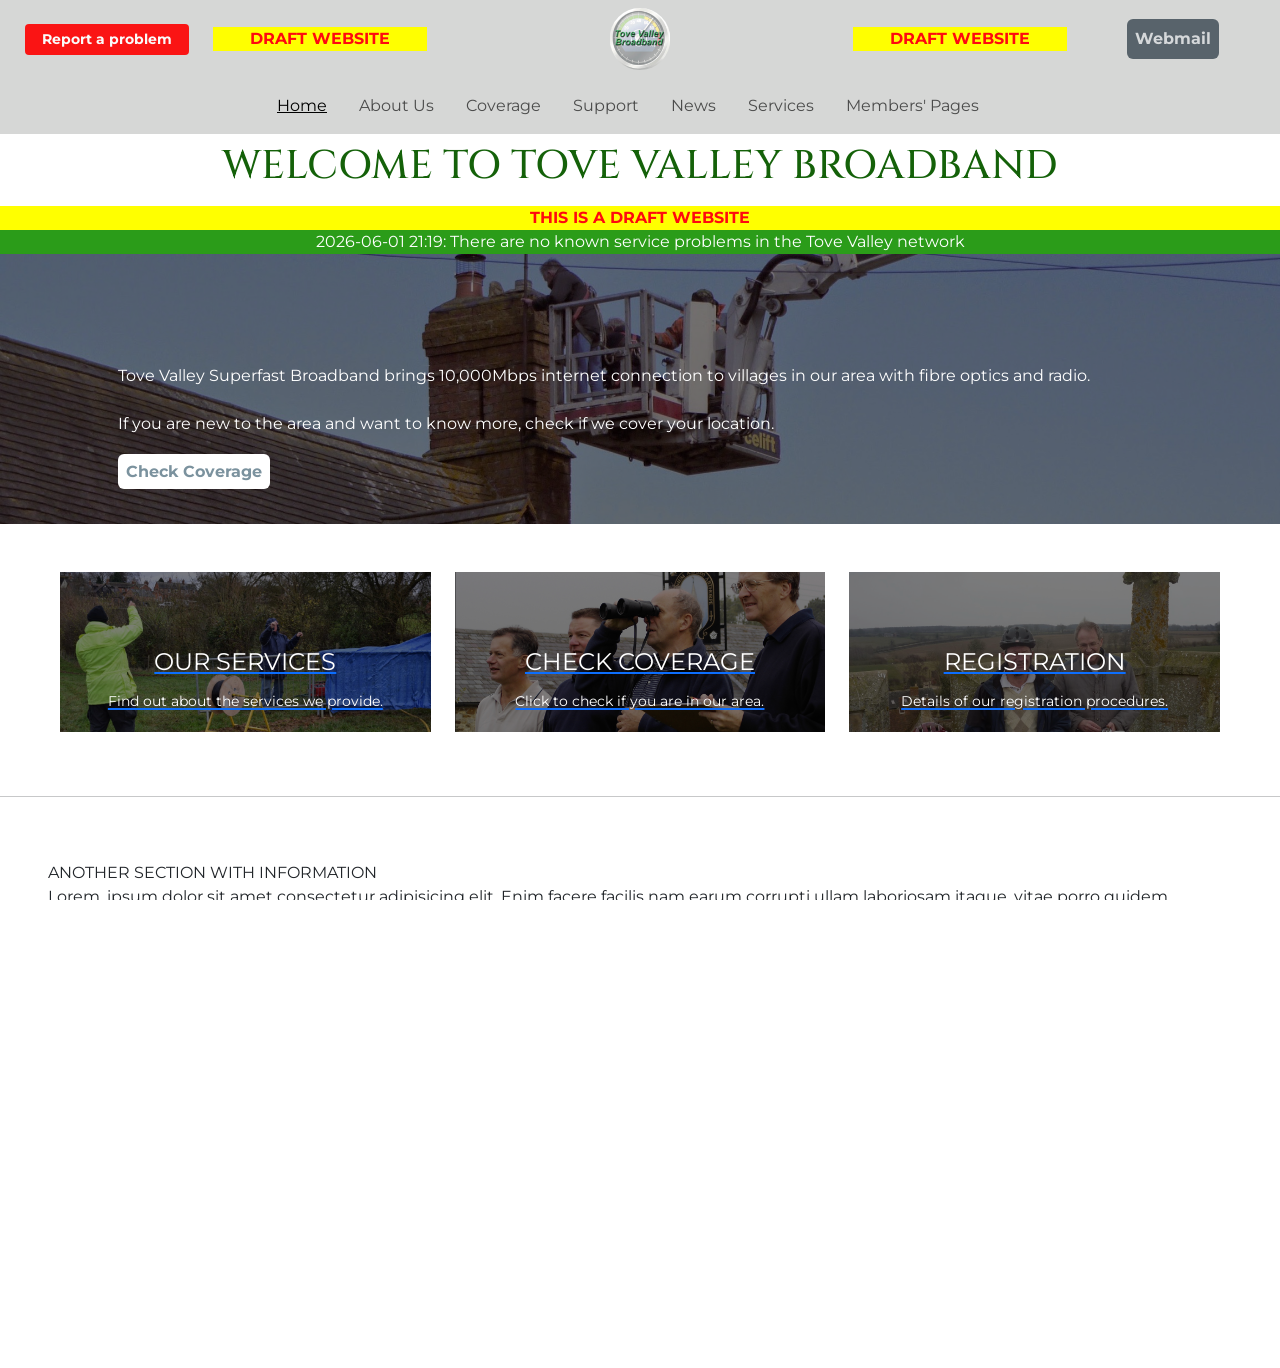
<file: index.html>
<!doctype html>
<!-- TOVE VALLEY WEBSITE - index.html -->

<html lang="en">
	<head>
		<meta charset="utf-8" />
		<meta
			name="viewport"
			content="width=device-width, initial-scale=1.0, shrink-to-fit=no"
		/>
		<title>Tove Valley prototype</title>
		<meta name="description" content="" />
		<meta name="keywords" content="" />
		<meta name="author" content="" />
		<!-- SYTLE SHEETS -->
		<!-- Bootstrap 5.3.8 CSS -->
		<link
			href="https://cdn.jsdelivr.net/npm/bootstrap@5.3.8/dist/css/bootstrap.min.css"
			rel="stylesheet"
			integrity="sha384-sRIl4kxILFvY47J16cr9ZwB07vP4J8+LH7qKQnuqkuIAvNWLzeN8tE5YBujZqJLB"
			crossorigin="anonymous"
		/>
		<!-- Tetbury Wines stylesheet link -->
		<link rel="preload" href="style.css" as="style" />
		<link rel="stylesheet" href="style.css" type="text/css" />
		<!-- FONTS - Downloaded Google Fonts -->
		<!-- CINZEL and MONTSERRAT -->
		<link rel="preconnect" href="https://fonts.googleapis.com" />
		<link rel="preconnect" href="https://fonts.gstatic.com" crossorigin />
		<link
			href="https://fonts.googleapis.com/css2?family=Cinzel:wght@500&family=Montserrat:ital,wght@0,400;0,600;1,600&display=swap"
			rel="stylesheet"
		/>
		<!-- FAVICONS -->
		<!-- Favicon for Google Search -->
		<link rel="shortcut icon" href="logo-tove-valley.ico" />
		<!-- ATHENA INFORMATION-->
	</head>
	<body>
		<!-- Start of the page's main content (line below ensures that the footer behaves correctly)-->
		<div class="contents">
			<div id="top">
				<header class="sticky-top">
					<section class="container-fluid text-center bg-tw-logo-green">
						<div class="row text-center align-items-center bg-tw-logo-green">
							<div
								class="d-flex justify-content-center align-items-center col-2 text-center py-2"
							>
								<button
									type="button"
									class="btn bg-tw-red text-white btn-sm px-3 fw-bold"
									href="#"
								>
									Report a problem
								</button>
							</div>
							<div
								class="col-2 text-tw-logo-red fw-bold text-scarlet bg-highlight-yellow"
							>
								DRAFT WEBSITE
							</div>
							<div class="col-4">
								<a href="index.html">
									<img
										class="d-inline-block align-top smalllogo rounded-circle py-2"
										src="logo-tove-valley.jpg"
										alt="Logo"
								/></a>
							</div>
							<div
								class="col-2 text-tw-logo-red fw-bold text-scarlet bg-highlight-yellow"
							>
								DRAFT WEBSITE
							</div>
							<div
								class="d-flex justify-content-center align-items-center col-2 text-center py-2"
							>
								<a class="btn-white p-2 rounded fw-bold text-center" href="#">
									Webmail
								</a>
							</div>
						</div>
					</section>
					<!-- Navigation Bar -->
					<nav
						class="navbar navbar-expand-md bg-tw-logo-green text-center pe-4 justify-content-center"
					>
						<div class="container-lg justify-content-center">
							<button
								class="navbar-toggler"
								type="button"
								data-bs-toggle="collapse"
								data-bs-target="#navbarSupportedContent"
								aria-controls="navbarSupportedContent"
								aria-expanded="false"
								aria-label="Toggle navigation"
							>
								<span class="navbar-toggler-icon"></span>
							</button>
							<div
								class="collapse navbar-collapse flex-grow-0"
								id="navbarSupportedContent"
							>
								<ul class="navbar-nav mb-2 mb-lg-0 text-center">
									<li class="nav-item px-2">
										<a
											class="nav-link active"
											aria-current="page"
											href="index.html"
											>Home</a
										>
									</li>
									<li class="nav-item px-2">
										<a class="nav-link" href="aboutus.html">About Us</a>
									</li>
									<li class="nav-item px-2">
										<a class="nav-link" href="coverage.html">Coverage</a>
									</li>
									<li class="nav-item px-2">
										<a class="nav-link" href="support.html">Support</a>
									</li>
									<li class="nav-item px-2">
										<a class="nav-link" href="#">News</a>
									</li>
									<li class="nav-item px-2">
										<a class="nav-link" href="#">Services</a>
									</li>
									<li class="nav-item px-2">
										<a class="nav-link" href="#">Members' Pages</a>
									</li>
								</ul>
							</div>
						</div>
					</nav>
				</header>
				<!-- FRONT PAGE, MAIN CONTENT -->
				<main>
					<!-- PAGE TITLE -->
					<section>
						<h1 class="text-center p-2 text-green">
							WELCOME TO TOVE VALLEY BROADBAND
						</h1>
					</section>
					<div
						class="text-tw-logo-red fw-bold text-scarlet bg-highlight-yellow text-center"
					>
						THIS IS A DRAFT WEBSITE
					</div>
					<!-- END PAGE TITLE -->
					<section class="bg-highlight-green text-center text-white">
						2026-06-01 21:19: There are no known service problems in the Tove
						Valley network
					</section>
					<!-- HERO SECTION -->
					<section>
						<div class="hero-index">
							<div
								class="mask hero-index-content center"
								style="background-color: rgba(0, 0, 0, 0.5)"
							>
								<p class="px-5 text-white container-sm">
									Tove Valley Superfast Broadband brings 10,000Mbps internet
									connection to villages in our area with fibre optics and
									radio.
									<br />
									<br />
									If you are new to the area and want to know more, check if we
									cover your location.
									<br />
									<br />
									<a
										class="tetbury-greentextonwhite p-2 rounded fw-bold text-center align-items-end"
										href="coverage.html"
									>
										Check Coverage
									</a>
									<br />
									<br />
								</p>
							</div>
						</div>
					</section>
					<!-- END OF HERO SECTION -->
					<!-- OPTIONS -->
					<section class="container-fluid">
						<div class="row row-cols-1 row-cols-md-3 g-4 p-5">
							<div class="col">
								<a href="#">
									<div class="button-story">
										<div
											class="mask button-content center"
											style="background-color: rgba(0, 0, 0, 0.5)"
										>
											<p class="button-image-link text-center">
												OUR SERVICES<br /><span class="text-tiny">
													Find out about the services we provide.
												</span>
											</p>
										</div>
									</div>
								</a>
							</div>
							<div class="col">
								<a href="coverage.html">
									<div class="button-team">
										<div
											class="mask button-content center"
											style="background-color: rgba(0, 0, 0, 0.5)"
										>
											<p class="button-image-link text-center">
												CHECK COVERAGE<br /><span class="text-tiny">
													Click to check if you are in our area.</span
												>
											</p>
										</div>
									</div>
								</a>
							</div>
							<div class="col">
								<a href="registration.html">
									<div class="button-gallery">
										<div
											class="mask button-content center"
											style="background-color: rgba(0, 0, 0, 0.5)"
										>
											<p class="button-image-link text-center">
												REGISTRATION<br /><span class="text-tiny">
													Details of our registration procedures.
												</span>
											</p>
										</div>
									</div>
								</a>
							</div>
						</div>
					</section>
					<hr />
					<!-- END OF OPTIONS-->
					<section class="p-5">
						ANOTHER SECTION WITH INFORMATION
						<br />
						Lorem, ipsum dolor sit amet consectetur adipisicing elit. Enim
						facere facilis nam earum corrupti ullam laboriosam itaque, vitae
						porro quidem tenetur ratione est suscipit omnis? Quibusdam eveniet
						eum pariatur blanditiis nobis explicabo ea culpa quis amet nesciunt
						odio numquam veritatis consequuntur, placeat alias aliquid dolorem
						quod sed inventore quidem eos earum officia? Accusantium deserunt
						quam saepe cupiditate totam et culpa impedit aliquid quisquam sunt!
						Itaque maxime facere atque hic aspernatur eveniet beatae
						reprehenderit doloremque ex quas architecto, quasi laboriosam
						corrupti iure tempore nulla aliquid perferendis dolorum totam
						quisquam eaque? Beatae et error, possimus consequatur repellendus
						laboriosam quod incidunt maxime, necessitatibus nulla minus neque,
						voluptate odio quas accusantium aliquam excepturi? Provident nobis
						unde nihil doloribus! Sit eveniet aspernatur, quam aperiam ut
						temporibus cum fuga? A dolor nihil doloribus ipsam adipisci, eaque
						soluta fugiat quidem officia iure inventore in nesciunt odio
						eligendi? Quod consequuntur assumenda at. Quae expedita delectus
						ipsum eveniet sequi laborum suscipit aperiam nemo pariatur esse odio
						amet nobis ratione dolorem veniam voluptates itaque, quo dignissimos
						quod earum. Eos provident natus saepe dignissimos! Iste omnis dicta
						repellat, illo quasi architecto ullam velit reprehenderit iusto
						neque porro officia nostrum voluptatibus nisi voluptatum voluptas
						eius corporis, quo quod asperiores unde? Similique?
					</section>
				</main>
				<!-- End of Main Content -->
			</div>
		</div>
		<footer id="sticky-footer" class="navbar-dark pt-0 pb-0">
			<!-- Footer hours -->
			<section
				class="container-fluid py-1 text-center bg-tw-logo-green bg-social"
			>
				<div class="row text-center align-items-center">
					<a href="#">
						<img
							class="d-inline-block align-top smalllogo rounded-circle"
							src="logo-tove-valley.jpg"
							alt="Tove Valley Broadband Logo"
						/>
					</a>
				</div>
			</section>
			<hr class="d-none d-md-block" />
			<section
				class="container-fluid py-3 text-center bg-tw-logo-green bg-social"
			>
				<div class="row text-center">
					<div class="col-xs-12 col-sm-3">
						<p
							class="fw-bold row-footer-height d-flex justify-content-center align-items-center"
						>
							<a href="#" class="nav-link">Company Info</a>
						</p>
					</div>
					<div class="col-xs-12 col-sm-3">
						<p
							class="fw-bold row-footer-height d-flex justify-content-center align-items-center"
						>
							<a href="#" class="nav-link">Ombudsman</a>
						</p>
					</div>
					<div class="col-xs-12 col-sm-3">
						<p
							class="fw-bold row-footer-height d-flex justify-content-center align-items-center"
						>
							<a href="#" class="nav-link">Small Print</a>
						</p>
					</div>
					<div class="col-xs-12 col-sm-3">
						<p
							class="fw-bold row-footer-height d-flex justify-content-center align-items-center"
						>
							<a href="#" class="nav-link">Website Info</a>
						</p>
					</div>
				</div>
			</section>
		</footer>
		<!-- JAVASCRIPT ITEMS -->
		<!-- Bootstrap 5.3.8 Bundle of Popper and JS -->
		<script
			src="https://cdn.jsdelivr.net/npm/bootstrap@5.3.8/dist/js/bootstrap.bundle.min.js"
			integrity="sha384-FKyoEForCGlyvwx9Hj09JcYn3nv7wiPVlz7YYwJrWVcXK/BmnVDxM+D2scQbITxI"
			crossorigin="anonymous"
		></script>
	</body>
</html>
</file>
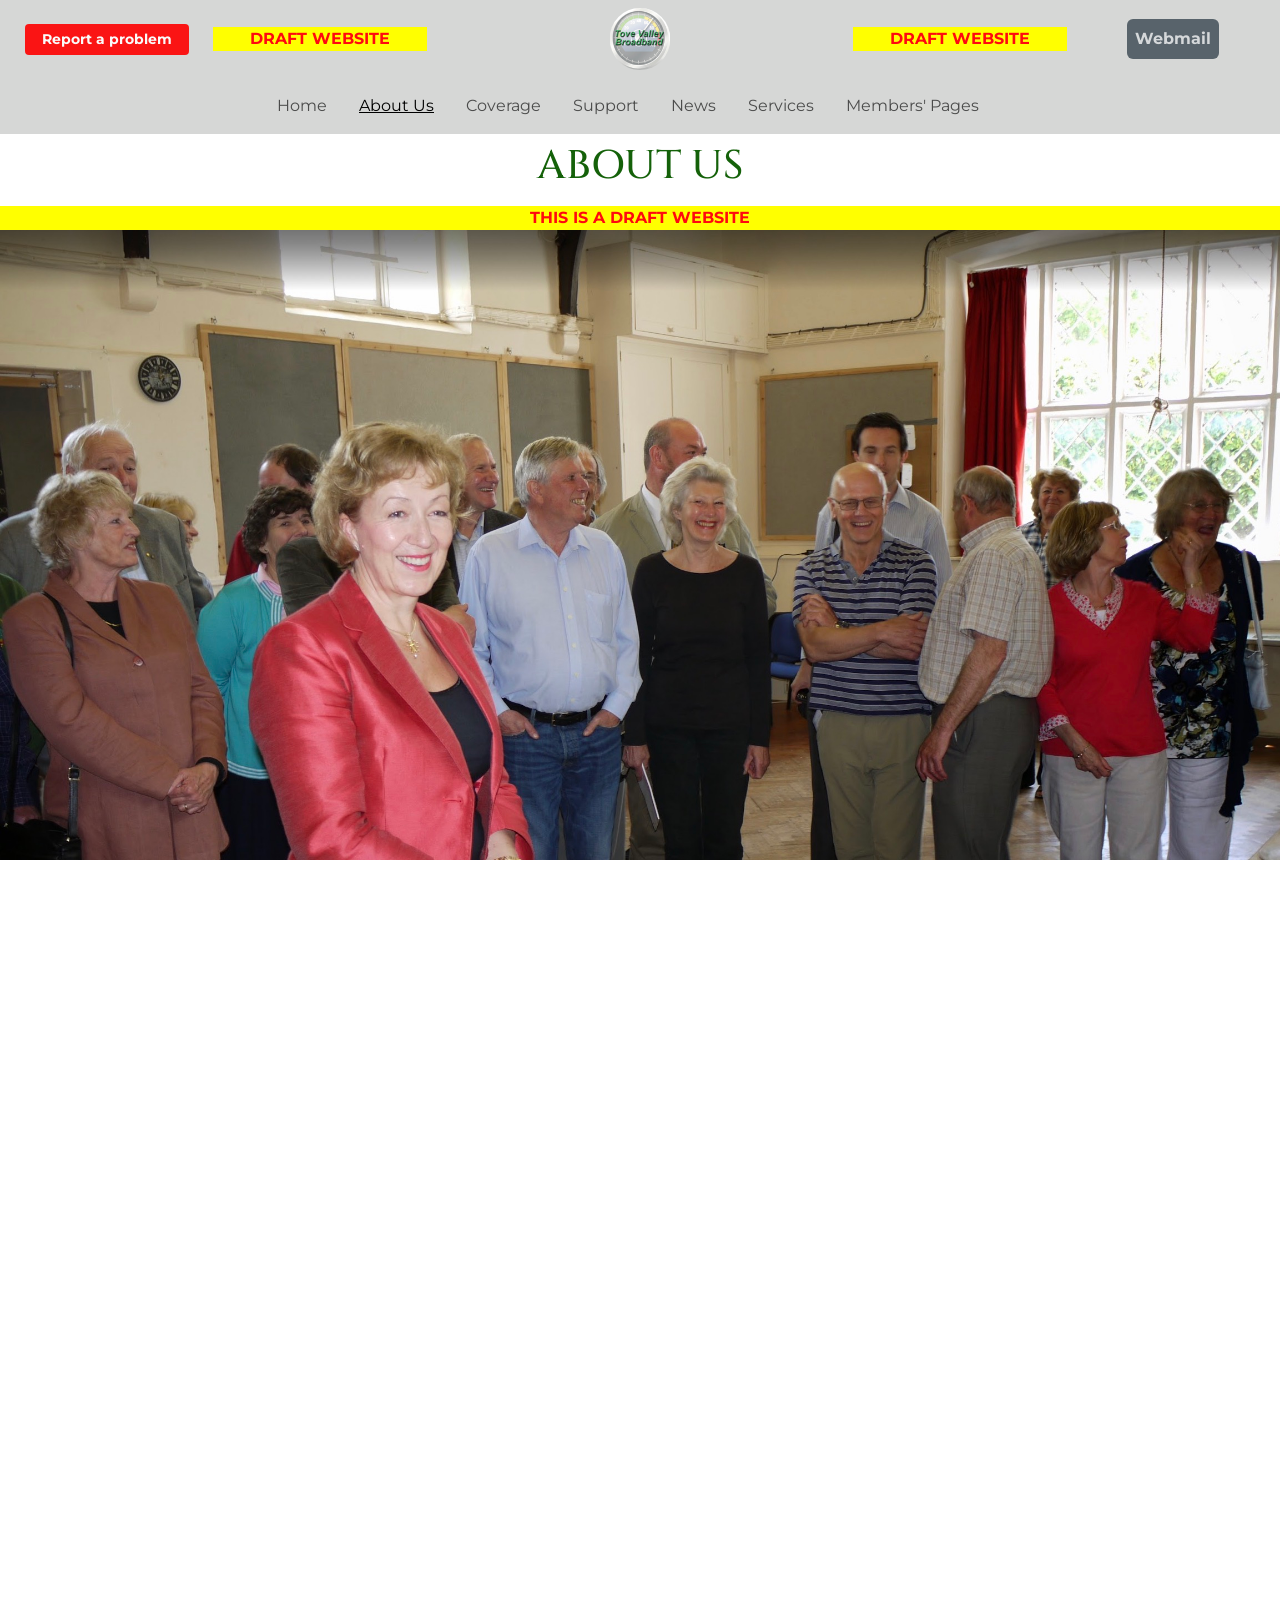
<file: aboutus.html>
<!doctype html>
<!--  aboutus.html -->

<html lang="en">
	<head>
		<meta charset="utf-8" />
		<meta
			name="viewport"
			content="width=device-width, initial-scale=1.0, shrink-to-fit=no"
		/>
		<title>Tove Valley prototype</title>
		<meta name="description" content="" />
		<meta name="keywords" content="" />
		<meta name="author" content="" />
		<!-- SYTLE SHEETS -->
		<!-- Bootstrap 5.3.8 CSS -->
		<link
			href="https://cdn.jsdelivr.net/npm/bootstrap@5.3.8/dist/css/bootstrap.min.css"
			rel="stylesheet"
			integrity="sha384-sRIl4kxILFvY47J16cr9ZwB07vP4J8+LH7qKQnuqkuIAvNWLzeN8tE5YBujZqJLB"
			crossorigin="anonymous"
		/>
		<!-- Tetbury Wines stylesheet link -->
		<link rel="preload" href="style.css" as="style" />
		<link rel="stylesheet" href="style.css" type="text/css" />
		<!-- FONTS - Downloaded Google Fonts -->
		<!-- CINZEL and MONTSERRAT -->
		<link rel="preconnect" href="https://fonts.googleapis.com" />
		<link rel="preconnect" href="https://fonts.gstatic.com" crossorigin />
		<link
			href="https://fonts.googleapis.com/css2?family=Cinzel:wght@500&family=Montserrat:ital,wght@0,400;0,600;1,600&display=swap"
			rel="stylesheet"
		/>
		<!-- FAVICONS -->
		<!-- Favicon for Google Search -->
		<link rel="shortcut icon" href="logo-tove-valley.ico" />
		<!-- ATHENA INFORMATION-->
	</head>
	<body>
		<!-- Start of the page's main content (line below ensures that the footer behaves correctly)-->
		<div class="contents">
			<div id="top">
				<header class="sticky-top">
					<section class="container-fluid text-center bg-tw-logo-green">
						<div class="row text-center align-items-center bg-tw-logo-green">
							<div
								class="d-flex justify-content-center align-items-center col-2 text-center py-2"
							>
								<button
									type="button"
									class="btn bg-tw-red text-white btn-sm px-3 fw-bold"
									href="#"
								>
									Report a problem
								</button>
							</div>
							<div
								class="col-2 text-tw-logo-red fw-bold text-scarlet bg-highlight-yellow"
							>
								DRAFT WEBSITE
							</div>
							<div class="col-4">
								<a href="index.html">
									<img
										class="d-inline-block align-top smalllogo rounded-circle py-2"
										src="logo-tove-valley.jpg"
										alt="Logo"
								/></a>
							</div>
							<div
								class="col-2 text-tw-logo-red fw-bold text-scarlet bg-highlight-yellow"
							>
								DRAFT WEBSITE
							</div>
							<div
								class="d-flex justify-content-center align-items-center col-2 text-center py-2"
							>
								<a class="btn-white p-2 rounded fw-bold text-center" href="#">
									Webmail
								</a>
							</div>
						</div>
					</section>
					<!-- Navigation Bar -->
					<nav
						class="navbar navbar-expand-md bg-tw-logo-green text-center pe-4 justify-content-center"
					>
						<div class="container-lg justify-content-center">
							<button
								class="navbar-toggler"
								type="button"
								data-bs-toggle="collapse"
								data-bs-target="#navbarSupportedContent"
								aria-controls="navbarSupportedContent"
								aria-expanded="false"
								aria-label="Toggle navigation"
							>
								<span class="navbar-toggler-icon"></span>
							</button>
							<div
								class="collapse navbar-collapse flex-grow-0"
								id="navbarSupportedContent"
							>
								<ul class="navbar-nav me-auto mb-2 mb-lg-0 text-center">
									<li class="nav-item px-2">
										<a class="nav-link" aria-current="page" href="index.html"
											>Home</a
										>
									</li>
									<li class="nav-item px-2">
										<a class="nav-link active" href="aboutus.html">About Us</a>
									</li>
									<li class="nav-item px-2">
										<a class="nav-link" href="coverage.html">Coverage</a>
									</li>
									<li class="nav-item px-2">
										<a class="nav-link" href="support.html">Support</a>
									</li>
									<li class="nav-item px-2">
										<a class="nav-link" href="#">News</a>
									</li>
									<li class="nav-item px-2">
										<a class="nav-link" href="#">Services</a>
									</li>
									<li class="nav-item px-2">
										<a class="nav-link" href="#">Members' Pages</a>
									</li>
								</ul>
							</div>
						</div>
					</nav>
				</header>
				<!-- FRONT PAGE, MAIN CONTENT -->
				<main>
					<!-- PAGE TITLE -->
					<section>
						<h1 class="text-center p-2 text-green">ABOUT US</h1>
					</section>
					<div
						class="text-tw-logo-red fw-bold text-scarlet bg-highlight-yellow text-center"
					>
						THIS IS A DRAFT WEBSITE
					</div>
					<!-- END PAGE TITLE -->
					<!-- HERO SECTION -->
					<section>
						<div class="hero-aboutus">
							<div
								class="mask hero-index-content center"
								style="background-color: rgba(0, 0, 0, 0)"
							>
								<!-- <p class="px-5 text-white container-sm">
									Tove Valley Superfast Broadband brings 10,000Mbps internet
									connection to villages in our area with fibre optics and
									radio.
									<br />
									<br />
									If you are new to the area and want to know more, check if we
									cover your location.
									<br />
									<br />
									<a
										class="tetbury-greentextonwhite p-2 rounded fw-bold text-center align-items-end"
										href="#"
									>
										Check Coverage
									</a>
									<br />
									<br />
								</p> -->
							</div>
						</div>
					</section>
					<!-- END OF HERO SECTION -->
					<!-- OPTIONS SECTION -->
					<section class="container-md">
						<div class="row row-cols-1 row-cols-sm-3 g-4 p-5">
							<div class="col">
								<a href="#ourstory">
									<div class="button-story">
										<div
											class="mask button-content center"
											style="background-color: rgba(0, 0, 0, 0.5)"
										>
											<p class="button-image-link">Our Story</p>
										</div>
									</div>
								</a>
							</div>
							<div class="col">
								<a href="#ourteam">
									<div class="button-team">
										<div
											class="mask button-content center"
											style="background-color: rgba(0, 0, 0, 0.5)"
										>
											<p class="button-image-link text-center">Meet our Team</p>
										</div>
									</div>
								</a>
							</div>
							<div class="col">
								<a href="#">
									<div class="button-gallery">
										<div
											class="mask button-content center"
											style="background-color: rgba(0, 0, 0, 0.5)"
										>
											<p class="button-image-link">Gallery</p>
										</div>
									</div>
								</a>
							</div>
						</div>
					</section>
					<!-- END OF OPTIONS SECTION-->
					<!-- INFORMATION SECTION -->
					<section class="container-fluid bg-tw-logo-green">
						<h2 id="ourstory" class="text-center py-3 text-green jump">
							OUR STORY
						</h2>
						<article>
							<!-- IMAGES IN A ROW -->
							<section class="container-fluid">
								<div class="row row-cols-1 row-cols-sm-3 g-3 p-3">
									<div class="col">
										<img
											src="TVB-fibre-laying-reel-tractor.jpg"
											class="img-fluid h-100"
											alt="TVB-fibre-laying-reel-tractor"
										/>
									</div>
									<div class="col">
										<img
											src="TVB-fibre-reel-Churchyard.jpg"
											class="img-fluid h-100"
											alt="TVB-fibre-laying-reel-tractor"
										/>
									</div>
									<div class="col">
										<img
											src="TVB-crane-chimney-installation.jpg"
											class="img-fluid h-100"
											alt="TVB-fibre-laying-reel-tractor"
										/>
									</div>
								</div>
								<!-- Top of page -->
								<section class="text-end text-white pb-1 sticky-bottom">
									<a href="#top" class="nav-link">
										<svg
											xmlns="http://www.w3.org/2000/svg "
											width="1.0em"
											height="1.0em"
											fill="currentColor"
											class="bi bi-arrow-up-square-fill tetbury-whitetextongreen"
											viewBox="0 0 20 20 "
										>
											<path
												d="M2 16a2 2 0 0 1-2-2V2a2 2 0 0 1 2-2h12a2 2 0 0 1 2 2v12a2 2 0 0 1-2 2zm6.5-4.5V5.707l2.146 2.147a.5.5 0 0 0 .708-.708l-3-3a.5.5 0 0 0-.708 0l-3 3a.5.5 0 1 0 .708.708L7.5 5.707V11.5a.5.5 0 0 0 1 0"
											/>
										</svg>
									</a>
								</section>
							</section>
							<!-- END OF IMAGES IN A ROW -->
						</article>
						<article class="container-md">
							<p class="text-dark">
								"Not in my life-time" - a term often heard in the rural
								backwaters of England since the beginning of the 21st century.
								What we are referring to is, of course, is half-decent
								broadband.
							</p>
							<p class="text-dark">
								But in middle-England there are those of us who would not take
								this state sitting down. In the village of Abthorpe, a 120-house
								”Royalist” Stronghold in the upper Tove valley in
								Northamptonshire, a group of us led by Eric decided to change
								the face of broadband delivery in the area for ever.
							</p>
							<p class="text-dark">
								Dial-up connection to the internet at 0.024Mbps was improved
								dramatically in 2003 with a community supported satellite data
								connection to Belgium and provided "always on" broadband at
								1.0Mbps download and 0.25Mbps upload. This served 50 houses
								distributed across the roof-tops by 2.4Ghz WiFi. Cantennea (had
								to be Scotch cans), Fish-fryers (3-foot mesh reflectors) and
								commercial antennae were used in an effort to maximise radio
								connection and reduce interference. Lots of fun with RG-142
								co-ax and SMA connectors! However, we did have to train Google
								that we were English, not French!
							</p>
							<br />
							<!-- 	<p class="text-green">Read More...</p> -->
						</article>
					</section>
					<!-- END OF INFORMATION SECTION -->
					<!-- INFORMATION SECTION -->
					<section class="container-fluid">
						<h2 id="ourteam" class="text-center py-5 text-green jump">
							OUR TEAM
						</h2>
						<article>
							<!-- IMAGES IN A ROW -->
							<section class="container-fluid">
								<div class="row row-cols-1 row-cols-sm-3 g-3 p-3">
									<div class="col">
										<img
											src="TVB-staff.jpg"
											class="img-fluid"
											alt="TVB-fibre-laying-reel-tractor"
										/>
									</div>
									<div class="col">
										<img
											src="TVB-celebration.jpg"
											class="img-fluid"
											alt="TVB-rooftop-church"
										/>
									</div>
									<div class="col">
										<img
											src="TVB-planning-eric.jpg"
											class="img-fluid"
											alt="TVB-fibre-laying-reel-tractor"
										/>
									</div>
								</div>
								<!-- Top of page -->
								<section class="text-end text-white pb-1 sticky-bottom">
									<a href="#top" class="nav-link">
										<svg
											xmlns="http://www.w3.org/2000/svg "
											width="1.0em"
											height="1.0em"
											fill="currentColor"
											class="bi bi-arrow-up-square-fill tetbury-whitetextongreen"
											viewBox="0 0 20 20 "
										>
											<path
												d="M2 16a2 2 0 0 1-2-2V2a2 2 0 0 1 2-2h12a2 2 0 0 1 2 2v12a2 2 0 0 1-2 2zm6.5-4.5V5.707l2.146 2.147a.5.5 0 0 0 .708-.708l-3-3a.5.5 0 0 0-.708 0l-3 3a.5.5 0 1 0 .708.708L7.5 5.707V11.5a.5.5 0 0 0 1 0"
											/>
										</svg>
									</a>
								</section>
							</section>
							<!-- END OF IMAGES IN A ROW -->
						</article>
						<article class="container-md">
							<p class="text-dark">
								Directors: Eric Malcomson; Philip Berry; Keith Fenwick; Peter
								Watkins; Richard Tomalin; Oliver Essame. Treasurer: Frank
								Hunter. Secretary Dave Long.
							</p>
							<p class="text-dark">
								In the village of Abthorpe, a 120-house ”Royalist” Stronghold in
								the upper Tove valley in Northamptonshire, a group of us led by
								Eric decided to change the face of broadband delivery in the
								area for ever.
							</p>
							<p class="text-dark">
								Dial-up connection to the internet at 0.024Mbps was improved
								dramatically in 2003 with a community supported satellite data
								connection to Belgium and provided "always on" broadband at
								1.0Mbps download and 0.25Mbps upload. This served 50 houses
								distributed across the roof-tops by 2.4Ghz WiFi. Cantennea (had
								to be Scotch cans), Fish-fryers (3-foot mesh reflectors) and
								commercial antennae were used in an effort to maximise radio
								connection and reduce interference. Lots of fun with RG-142
								co-ax and SMA connectors! However, we did have to train Google
								that we were English, not French!
							</p>
						</article>
					</section>
					<!-- END OF INFORMATION SECTION -->
				</main>
				<!-- End of Main Content -->
			</div>
		</div>
		<footer id="sticky-footer" class="navbar-dark pt-0 pb-0">
			<!-- Footer hours -->
			<section
				class="container-fluid py-1 text-center bg-tw-logo-green bg-social"
			>
				<div class="row text-center align-items-center">
					<a href="#">
						<img
							class="d-inline-block align-top smalllogo rounded-circle"
							src="logo-tove-valley.jpg"
							alt="Tove Valley Broadband Logo"
						/>
					</a>
				</div>
			</section>
			<hr class="d-none d-md-block" />
			<section
				class="container-fluid py-3 text-center bg-tw-logo-green bg-social"
			>
				<div class="row text-center">
					<div class="col-xs-12 col-sm-3">
						<p
							class="fw-bold row-footer-height d-flex justify-content-center align-items-center"
						>
							<a href="#" class="nav-link">Company Info</a>
						</p>
					</div>
					<div class="col-xs-12 col-sm-3">
						<p
							class="fw-bold row-footer-height d-flex justify-content-center align-items-center"
						>
							<a href="#" class="nav-link">Ombudsman</a>
						</p>
					</div>
					<div class="col-xs-12 col-sm-3">
						<p
							class="fw-bold row-footer-height d-flex justify-content-center align-items-center"
						>
							<a href="#" class="nav-link">Small Print</a>
						</p>
					</div>
					<div class="col-xs-12 col-sm-3">
						<p
							class="fw-bold row-footer-height d-flex justify-content-center align-items-center"
						>
							<a href="#" class="nav-link">Website Info</a>
						</p>
					</div>
				</div>
			</section>
		</footer>
		<!-- JAVASCRIPT ITEMS -->
		<!-- Bootstrap 5.3.8 Bundle of Popper and JS -->
		<script
			src="https://cdn.jsdelivr.net/npm/bootstrap@5.3.8/dist/js/bootstrap.bundle.min.js"
			integrity="sha384-FKyoEForCGlyvwx9Hj09JcYn3nv7wiPVlz7YYwJrWVcXK/BmnVDxM+D2scQbITxI"
			crossorigin="anonymous"
		></script>
	</body>
</html>
</file>
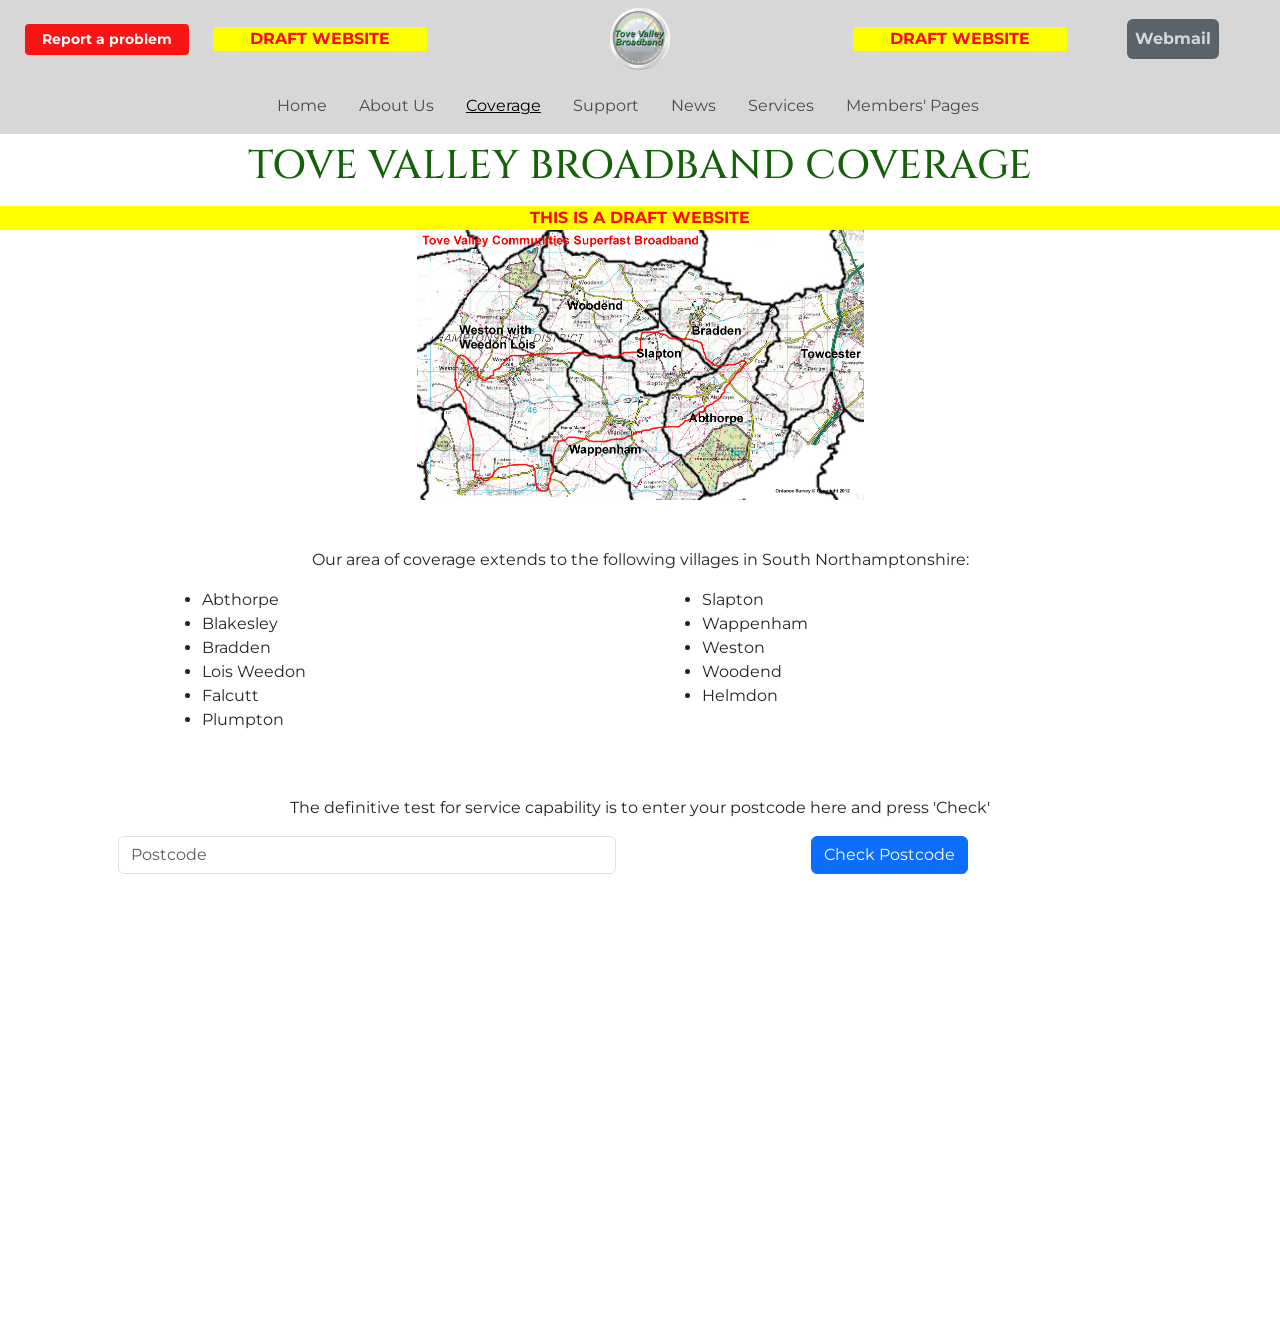
<file: coverage.html>
<!doctype html>
<!-- TOVE VALLEY WEBSITE - coverage.html -->

<html lang="en">
	<head>
		<meta charset="utf-8" />
		<meta
			name="viewport"
			content="width=device-width, initial-scale=1.0, shrink-to-fit=no"
		/>
		<title>Tove Valley prototype</title>
		<meta name="description" content="" />
		<meta name="keywords" content="" />
		<meta name="author" content="" />
		<!-- SYTLE SHEETS -->
		<!-- Bootstrap 5.3.8 CSS -->
		<link
			href="https://cdn.jsdelivr.net/npm/bootstrap@5.3.8/dist/css/bootstrap.min.css"
			rel="stylesheet"
			integrity="sha384-sRIl4kxILFvY47J16cr9ZwB07vP4J8+LH7qKQnuqkuIAvNWLzeN8tE5YBujZqJLB"
			crossorigin="anonymous"
		/>
		<!-- Tetbury Wines stylesheet link -->
		<link rel="preload" href="style.css" as="style" />
		<link rel="stylesheet" href="style.css" type="text/css" />
		<!-- FONTS - Downloaded Google Fonts -->
		<!-- CINZEL and MONTSERRAT -->
		<link rel="preconnect" href="https://fonts.googleapis.com" />
		<link rel="preconnect" href="https://fonts.gstatic.com" crossorigin />
		<link
			href="https://fonts.googleapis.com/css2?family=Cinzel:wght@500&family=Montserrat:ital,wght@0,400;0,600;1,600&display=swap"
			rel="stylesheet"
		/>
		<!-- FAVICONS -->
		<!-- Favicon for Google Search -->
		<link rel="shortcut icon" href="logo-tove-valley.ico" />
		<!-- ATHENA INFORMATION-->
	</head>
	<body>
		<!-- Start of the page's main content (line below ensures that the footer behaves correctly)-->
		<div class="contents">
			<div id="top">
				<header class="sticky-top">
					<section class="container-fluid text-center bg-tw-logo-green">
						<div class="row text-center align-items-center bg-tw-logo-green">
							<div
								class="d-flex justify-content-center align-items-center col-2 text-center py-2"
							>
								<button
									type="button"
									class="btn bg-tw-red text-white btn-sm px-3 fw-bold"
									href="#"
								>
									Report a problem
								</button>
							</div>
							<div
								class="col-2 text-tw-logo-red fw-bold text-scarlet bg-highlight-yellow"
							>
								DRAFT WEBSITE
							</div>
							<div class="col-4">
								<a href="index.html">
									<img
										class="d-inline-block align-top smalllogo rounded-circle py-2"
										src="logo-tove-valley.jpg"
										alt="Logo"
								/></a>
							</div>
							<div
								class="col-2 text-tw-logo-red fw-bold text-scarlet bg-highlight-yellow"
							>
								DRAFT WEBSITE
							</div>
							<div
								class="d-flex justify-content-center align-items-center col-2 text-center py-2"
							>
								<a class="btn-white p-2 rounded fw-bold text-center" href="#">
									Webmail
								</a>
							</div>
						</div>
					</section>
					<!-- Navigation Bar -->
					<nav
						class="navbar navbar-expand-md bg-tw-logo-green text-center pe-4 justify-content-center"
					>
						<div class="container-lg justify-content-center">
							<button
								class="navbar-toggler"
								type="button"
								data-bs-toggle="collapse"
								data-bs-target="#navbarSupportedContent"
								aria-controls="navbarSupportedContent"
								aria-expanded="false"
								aria-label="Toggle navigation"
							>
								<span class="navbar-toggler-icon"></span>
							</button>
							<div
								class="collapse navbar-collapse flex-grow-0"
								id="navbarSupportedContent"
							>
								<ul class="navbar-nav me-auto mb-2 mb-lg-0 text-center">
									<li class="nav-item px-2">
										<a class="nav-link" aria-current="page" href="index.html"
											>Home</a
										>
									</li>
									<li class="nav-item px-2">
										<a class="nav-link" href="aboutus.html">About Us</a>
									</li>
									<li class="nav-item px-2">
										<a class="nav-link active" href="coverage.html">Coverage</a>
									</li>
									<li class="nav-item px-2">
										<a class="nav-link" href="support.html">Support</a>
									</li>
									<li class="nav-item px-2">
										<a class="nav-link" href="#">News</a>
									</li>
									<li class="nav-item px-2">
										<a class="nav-link" href="#">Services</a>
									</li>
									<li class="nav-item px-2">
										<a class="nav-link" href="#">Members' Pages</a>
									</li>
								</ul>
							</div>
						</div>
					</nav>
				</header>
				<!-- FRONT PAGE, MAIN CONTENT -->
				<main>
					<!-- PAGE TITLE -->
					<section>
						<h1 class="text-center p-2 text-green">
							TOVE VALLEY BROADBAND COVERAGE
						</h1>
					</section>
					<div
						class="text-tw-logo-red fw-bold text-scarlet bg-highlight-yellow text-center"
					>
						THIS IS A DRAFT WEBSITE
					</div>
					<!-- HERO SECTION -->
					<section>
						<div class="hero-coverage">
							<div class="mask hero-index-content center">
								<p class="px-5 text-white container-sm"></p>
							</div>
						</div>
					</section>
					<!-- END OF HERO SECTION -->
					<div class="container-sm p-5">
						<div class="row text-center">
							<p class="text-center">
								Our area of coverage extends to the following villages in South
								Northamptonshire:
							</p>
							<div class="col align-items-end ps-5">
								<ul class="px-5 text-end align-items-end">
									<li class="text-start">Abthorpe</li>
									<li class="text-start">Blakesley</li>
									<li class="text-start">Bradden</li>
									<li class="text-start">Lois Weedon</li>
									<li class="text-start">Falcutt</li>
									<li class="text-start">Plumpton</li>
								</ul>
							</div>
							<div class="col">
								<ul class="text-center">
									<li class="text-start">Slapton</li>
									<li class="text-start">Wappenham</li>
									<li class="text-start">Weston</li>
									<li class="text-start">Woodend</li>
									<li class="text-start">Helmdon</li>
								</ul>
							</div>
							<p class="text-center pt-5">
								The definitive test for service capability is to enter your
								postcode here and press 'Check'
							</p>
							<div class="row pb-5">
								<div class="col text-end align-items-end">
									<input
										type="text"
										class="form-control"
										placeholder="Postcode"
										aria-label="Enter postcode here"
									/>
								</div>
								<div class="col">
									<button type="submit" class="btn btn-primary">
										Check Postcode
									</button>
								</div>
							</div>
						</div>
						<hr />
						<div class="text-center py-5">
							If you are in our area, click here to find out about our
							Registration procedure.
							<br /><br />
							<a
								class="btn-white p-3 rounded fw-bold text-center"
								href="registration.html"
							>
								REGISTRATION
							</a>
						</div>
					</div>
					<!-- END OF OPTIONS-->
				</main>
				<!-- End of Main Content -->
			</div>
		</div>
		<footer id="sticky-footer" class="navbar-dark pt-0 pb-0">
			<!-- Footer hours -->
			<section
				class="container-fluid py-1 text-center bg-tw-logo-green bg-social"
			>
				<div class="row text-center align-items-center">
					<a href="#">
						<img
							class="d-inline-block align-top smalllogo rounded-circle"
							src="logo-tove-valley.jpg"
							alt="Tove Valley Broadband Logo"
						/>
					</a>
				</div>
			</section>
			<hr class="d-none d-md-block" />
			<section
				class="container-fluid py-3 text-center bg-tw-logo-green bg-social"
			>
				<div class="row text-center">
					<div class="col-xs-12 col-sm-3">
						<p
							class="fw-bold row-footer-height d-flex justify-content-center align-items-center"
						>
							<a href="#" class="nav-link">Company Info</a>
						</p>
					</div>
					<div class="col-xs-12 col-sm-3">
						<p
							class="fw-bold row-footer-height d-flex justify-content-center align-items-center"
						>
							<a href="#" class="nav-link">Ombudsman</a>
						</p>
					</div>
					<div class="col-xs-12 col-sm-3">
						<p
							class="fw-bold row-footer-height d-flex justify-content-center align-items-center"
						>
							<a href="#" class="nav-link">Small Print</a>
						</p>
					</div>
					<div class="col-xs-12 col-sm-3">
						<p
							class="fw-bold row-footer-height d-flex justify-content-center align-items-center"
						>
							<a href="#" class="nav-link">Website Info</a>
						</p>
					</div>
				</div>
			</section>
		</footer>
		<!-- JAVASCRIPT ITEMS -->
		<!-- Bootstrap 5.3.8 Bundle of Popper and JS -->
		<script
			src="https://cdn.jsdelivr.net/npm/bootstrap@5.3.8/dist/js/bootstrap.bundle.min.js"
			integrity="sha384-FKyoEForCGlyvwx9Hj09JcYn3nv7wiPVlz7YYwJrWVcXK/BmnVDxM+D2scQbITxI"
			crossorigin="anonymous"
		></script>
	</body>
</html>
</file>
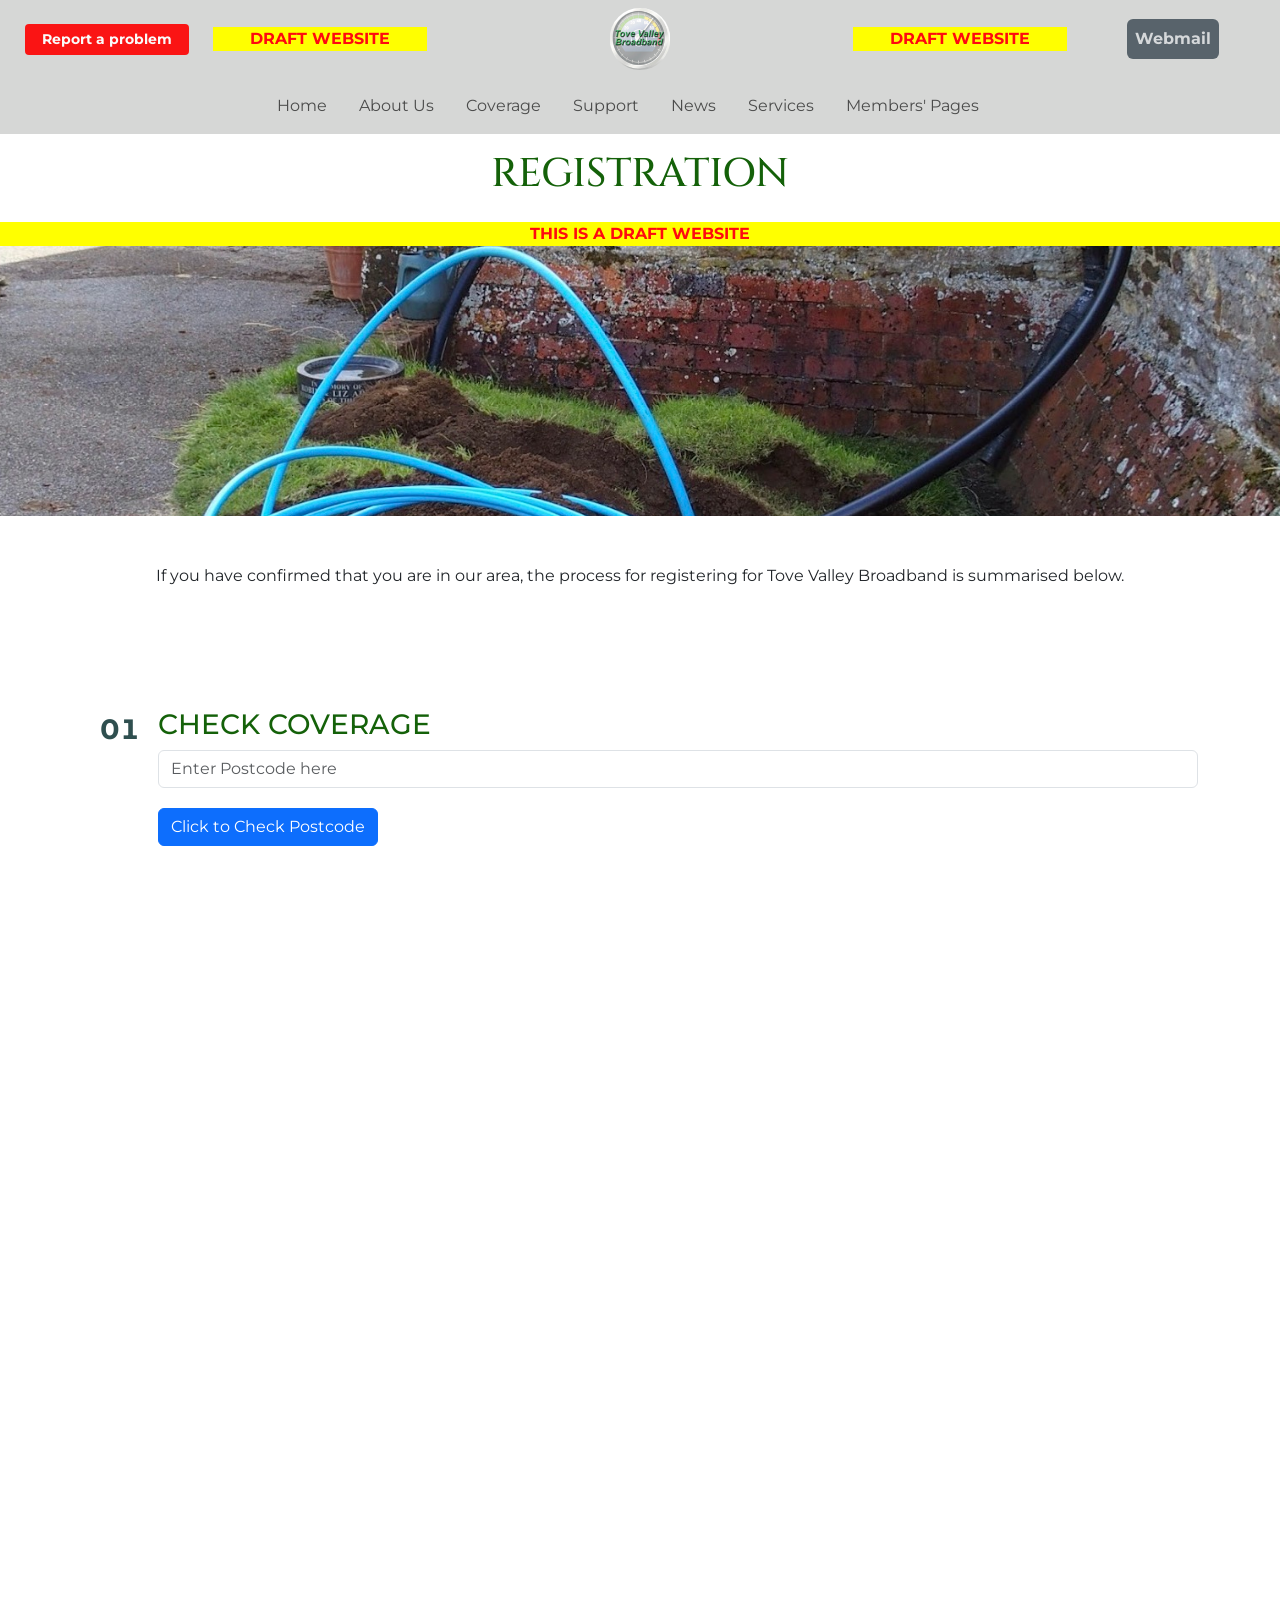
<file: registration.html>
<!doctype html>
<!-- TOVE VALLEY WEBSITE - registration.html -->

<html lang="en">
	<head>
		<meta charset="utf-8" />
		<meta
			name="viewport"
			content="width=device-width, initial-scale=1.0, shrink-to-fit=no"
		/>
		<title>Tove Valley prototype</title>
		<meta name="description" content="" />
		<meta name="keywords" content="" />
		<meta name="author" content="Catherine Davidson" />
		<!-- SYTLE SHEETS -->
		<!-- Bootstrap 5.3.8 CSS -->
		<link
			href="https://cdn.jsdelivr.net/npm/bootstrap@5.3.8/dist/css/bootstrap.min.css"
			rel="stylesheet"
			integrity="sha384-sRIl4kxILFvY47J16cr9ZwB07vP4J8+LH7qKQnuqkuIAvNWLzeN8tE5YBujZqJLB"
			crossorigin="anonymous"
		/>
		<!-- Tetbury Wines stylesheet link -->
		<link rel="preload" href="style.css" as="style" />
		<link rel="stylesheet" href="style.css" type="text/css" />
		<link rel="stylesheet" href="counters.css" type="text/css" />
		<!-- FONTS - Downloaded Google Fonts -->
		<!-- CINZEL and MONTSERRAT -->
		<link rel="preconnect" href="https://fonts.googleapis.com" />
		<link rel="preconnect" href="https://fonts.gstatic.com" crossorigin />
		<link
			href="https://fonts.googleapis.com/css2?family=Cinzel:wght@500&family=Montserrat:ital,wght@0,400;0,600;1,600&display=swap"
			rel="stylesheet"
		/>
		<!-- FAVICONS -->
		<!-- Favicon for Google Search -->
		<link rel="shortcut icon" href="images-tvb/logo-tove-valley.ico" />
		<!-- ATHENA INFORMATION-->
	</head>
	<body>
		<!-- Start of the page's main content (line below ensures that the footer behaves correctly)-->
		<div class="contents">
			<div id="top">
				<header class="sticky-top">
					<section class="container-fluid text-center bg-tw-logo-green">
						<div class="row text-center align-items-center bg-tw-logo-green">
							<div
								class="d-flex justify-content-center align-items-center col-2 text-center py-2"
							>
								<button
									type="button"
									class="btn bg-tw-red text-white btn-sm px-3 fw-bold"
									href="#"
								>
									Report a problem
								</button>
							</div>
							<div
								class="col-2 text-tw-logo-red fw-bold text-scarlet bg-highlight-yellow"
							>
								DRAFT WEBSITE
							</div>
							<div class="col-4">
								<a href="index.html">
									<img
										class="d-inline-block align-top smalllogo rounded-circle py-2"
										src="logo-tove-valley.jpg"
										alt="Logo"
								/></a>
							</div>
							<div
								class="col-2 text-tw-logo-red fw-bold text-scarlet bg-highlight-yellow"
							>
								DRAFT WEBSITE
							</div>
							<div
								class="d-flex justify-content-center align-items-center col-2 text-center py-2"
							>
								<a class="btn-white p-2 rounded fw-bold text-center" href="#">
									Webmail
								</a>
							</div>
						</div>
					</section>
					<!-- Navigation Bar -->
					<nav
						class="navbar navbar-expand-md bg-tw-logo-green text-center pe-4 justify-content-center"
					>
						<div class="container-lg justify-content-center">
							<button
								class="navbar-toggler"
								type="button"
								data-bs-toggle="collapse"
								data-bs-target="#navbarSupportedContent"
								aria-controls="navbarSupportedContent"
								aria-expanded="false"
								aria-label="Toggle navigation"
							>
								<span class="navbar-toggler-icon"></span>
							</button>
							<div
								class="collapse navbar-collapse flex-grow-0"
								id="navbarSupportedContent"
							>
								<ul class="navbar-nav me-auto mb-2 mb-lg-0 text-center">
									<li class="nav-item px-2">
										<a class="nav-link" aria-current="page" href="index.html"
											>Home</a
										>
									</li>
									<li class="nav-item px-2">
										<a class="nav-link" href="aboutus.html">About Us</a>
									</li>
									<li class="nav-item px-2">
										<a class="nav-link" href="coverage.html">Coverage</a>
									</li>
									<li class="nav-item px-2">
										<a class="nav-link" href="support.html">Support</a>
									</li>
									<li class="nav-item px-2">
										<a class="nav-link" href="#">News</a>
									</li>
									<li class="nav-item px-2">
										<a class="nav-link" href="#">Services</a>
									</li>
									<li class="nav-item px-2">
										<a class="nav-link" href="#">Members' Pages</a>
									</li>
								</ul>
							</div>
						</div>
					</nav>
				</header>
				<!-- FRONT PAGE, MAIN CONTENT -->
				<main>
					<!-- PAGE TITLE -->
					<section>
						<h1 class="text-center p-3 text-green">REGISTRATION</h1>
					</section>
					<div
						class="text-tw-logo-red fw-bold text-scarlet bg-highlight-yellow text-center"
					>
						THIS IS A DRAFT WEBSITE
					</div>
					<!-- END PAGE TITLE -->

					<!-- HERO SECTION -->
					<section>
						<div class="hero-registration">
							<div
								class="hero-index-content center"
								style="background-color: rgba(0, 0, 0, 0)"
							>
								<p class="px-5 text-white container-sm"></p>
							</div>
						</div>
					</section>
					<!-- END OF HERO SECTION -->
					<!-- REGISTRATION PROCEDURE -->
					<section>
						<div class="container-fluid">
							<p class="p-5 text-center text">
								If you have confirmed that you are in our area, the process for
								registering for Tove Valley Broadband is summarised below.
							</p>
						</div>
						<div class="container-md">
							<div class="tips">
								<article class="tip fw-bold fs-3" id="counters">
									<div class="tip-body">
										<h3 class="text-green">CHECK COVERAGE</h3>
										<p>
											<input
												type="text"
												class="form-control"
												placeholder="Enter Postcode here"
												aria-label="Enter postcode here"
											/>
										</p>
										<button type="submit" class="btn btn-primary">
											Click to Check Postcode
										</button>
									</div>
								</article>
								<article class="tip fw-bold fs-3" id="counters">
									<div class="tip-body">
										<h3 class="text-green">OTS (One Time Switching)</h3>
										<p class="fs-6 fw-normal">
											If you are looking to switch providers to TVB using
											One-Time-Switching (OTS) - please don't.
										</p>
										<p class="fs-6 fw-normal">Instead, please</p>
										<button class="btn btn-primary" href="#">
											Read this information......
										</button>
									</div>
								</article>
								<article class="tip fw-bold fs-3" id="counters">
									<div class="tip-body">
										<h3 class="text-green">BUSINESSES</h3>
										<p class="fs-6 fw-normal">
											If you are a business with more than 5 people associated
											in any way with the internet use, you must
											<a href="#"> CONTACT US </a>
											to discuss your requirments.
										</p>
									</div>
								</article>
								<article class="tip fw-bold fs-3" id="counters">
									<div class="tip-body">
										<h3 class="text-green">COSTS</h3>
										<p class="fs-6 fw-normal">
											What it will cost (including VAT) to connect to our
											broadband (by radio or fibre)
										</p>
										<ul>
											<li class="fs-6 fw-normal">
												£100 membership fee.................
											</li>
											<li class="fs-6 fw-normal">
												£90 installation fee..........
											</li>
											<li class="fs-6 fw-normal">
												for a fibre-to-the-premises connection...........
											</li>
											<li class="fs-6 fw-normal">
												£180 annual fee for ............
											</li>
										</ul>
									</div>
								</article>
								<article class="tip fw-bold fs-3" id="counters">
									<div class="tip-body">
										<h3 class="text-green">FIXED (PUBLIC) IP ADDRESS</h3>
										<p class="fs-6 fw-normal">
											If you are looking for information about ............
											please refer to our library document:<br />
											<a href="#"> Fixed Public IP Addresses </a>
										</p>
									</div>
								</article>
								<article class="tip fw-bold fs-3" id="counters">
									<div class="tip-body">
										<h3 class="text-green">IN YOUR HOUSE</h3>
										<p class="fs-6 fw-normal">
											TVB is not responsible for how you distribute the
											broadband service in your house and we do not provide WiFi
											routers as every house differs in layout and construction
											and will require appropriate equipment. There is plenty of
											advice in our <a href="#">library.</a>
										</p>
									</div>
								</article>
								<article class="tip fw-bold fs-3" id="counters">
									<div class="tip-body">
										<h3 class="text-green">INSTALLATION PROCEDURE</h3>
										<p class="fs-6 fw-normal">
											When you have registered, on eof the TVB technical team
											will contact you and arrange a survey of your
											premises........
										</p>
									</div>
								</article>
								<article class="tip fw-bold fs-3" id="counters">
									<div class="tip-body">
										<h3 class="text-green">REGISTER</h3>
										<p class="fs-6 fw-normal">
											If you are ready to register for service, let's get
											going....
										</p>
										<button type="submit" class="btn btn-primary">
											Register
											<svg
												xmlns="http://www.w3.org/2000/svg"
												width="16"
												height="16"
												fill="currentColor"
												class="bi bi-pencil-square"
												viewBox="0 0 16 16"
											>
												<path
													d="M15.502 1.94a.5.5 0 0 1 0 .706L14.459 3.69l-2-2L13.502.646a.5.5 0 0 1 .707 0l1.293 1.293zm-1.75 2.456-2-2L4.939 9.21a.5.5 0 0 0-.121.196l-.805 2.414a.25.25 0 0 0 .316.316l2.414-.805a.5.5 0 0 0 .196-.12l6.813-6.814z"
												/>
												<path
													fill-rule="evenodd"
													d="M1 13.5A1.5 1.5 0 0 0 2.5 15h11a1.5 1.5 0 0 0 1.5-1.5v-6a.5.5 0 0 0-1 0v6a.5.5 0 0 1-.5.5h-11a.5.5 0 0 1-.5-.5v-11a.5.5 0 0 1 .5-.5H9a.5.5 0 0 0 0-1H2.5A1.5 1.5 0 0 0 1 2.5z"
												/>
											</svg>
										</button>
									</div>
								</article>
							</div>
						</div>
					</section>

					<!-- END OF REGISTRATION PROCEDURE -->
				</main>
				<!-- End of Main Content -->
			</div>
		</div>
		<footer id="sticky-footer" class="navbar-dark pt-0 pb-0">
			<!-- Footer hours -->
			<section
				class="container-fluid py-1 text-center bg-tw-logo-green bg-social"
			>
				<div class="row text-center align-items-center">
					<a href="#">
						<img
							class="d-inline-block align-top smalllogo rounded-circle"
							src="logo-tove-valley.jpg"
							alt="Tove Valley Broadband Logo"
						/>
					</a>
				</div>
			</section>
			<hr class="d-none d-md-block" />
			<section
				class="container-fluid py-3 text-center bg-tw-logo-green bg-social"
			>
				<div class="row text-center">
					<div class="col-xs-12 col-sm-3">
						<p
							class="fw-bold row-footer-height d-flex justify-content-center align-items-center"
						>
							<a href="#" class="nav-link">Company Info</a>
						</p>
					</div>
					<div class="col-xs-12 col-sm-3">
						<p
							class="fw-bold row-footer-height d-flex justify-content-center align-items-center"
						>
							<a href="#" class="nav-link">Ombudsman</a>
						</p>
					</div>
					<div class="col-xs-12 col-sm-3">
						<p
							class="fw-bold row-footer-height d-flex justify-content-center align-items-center"
						>
							<a href="#" class="nav-link">Small Print</a>
						</p>
					</div>
					<div class="col-xs-12 col-sm-3">
						<p
							class="fw-bold row-footer-height d-flex justify-content-center align-items-center"
						>
							<a href="#" class="nav-link">Website Info</a>
						</p>
					</div>
				</div>
			</section>
		</footer>
		<!-- JAVASCRIPT ITEMS -->
		<!-- Bootstrap 5.3.8 Bundle of Popper and JS -->
		<script
			src="https://cdn.jsdelivr.net/npm/bootstrap@5.3.8/dist/js/bootstrap.bundle.min.js"
			integrity="sha384-FKyoEForCGlyvwx9Hj09JcYn3nv7wiPVlz7YYwJrWVcXK/BmnVDxM+D2scQbITxI"
			crossorigin="anonymous"
		></script>
	</body>
</html>
</file>
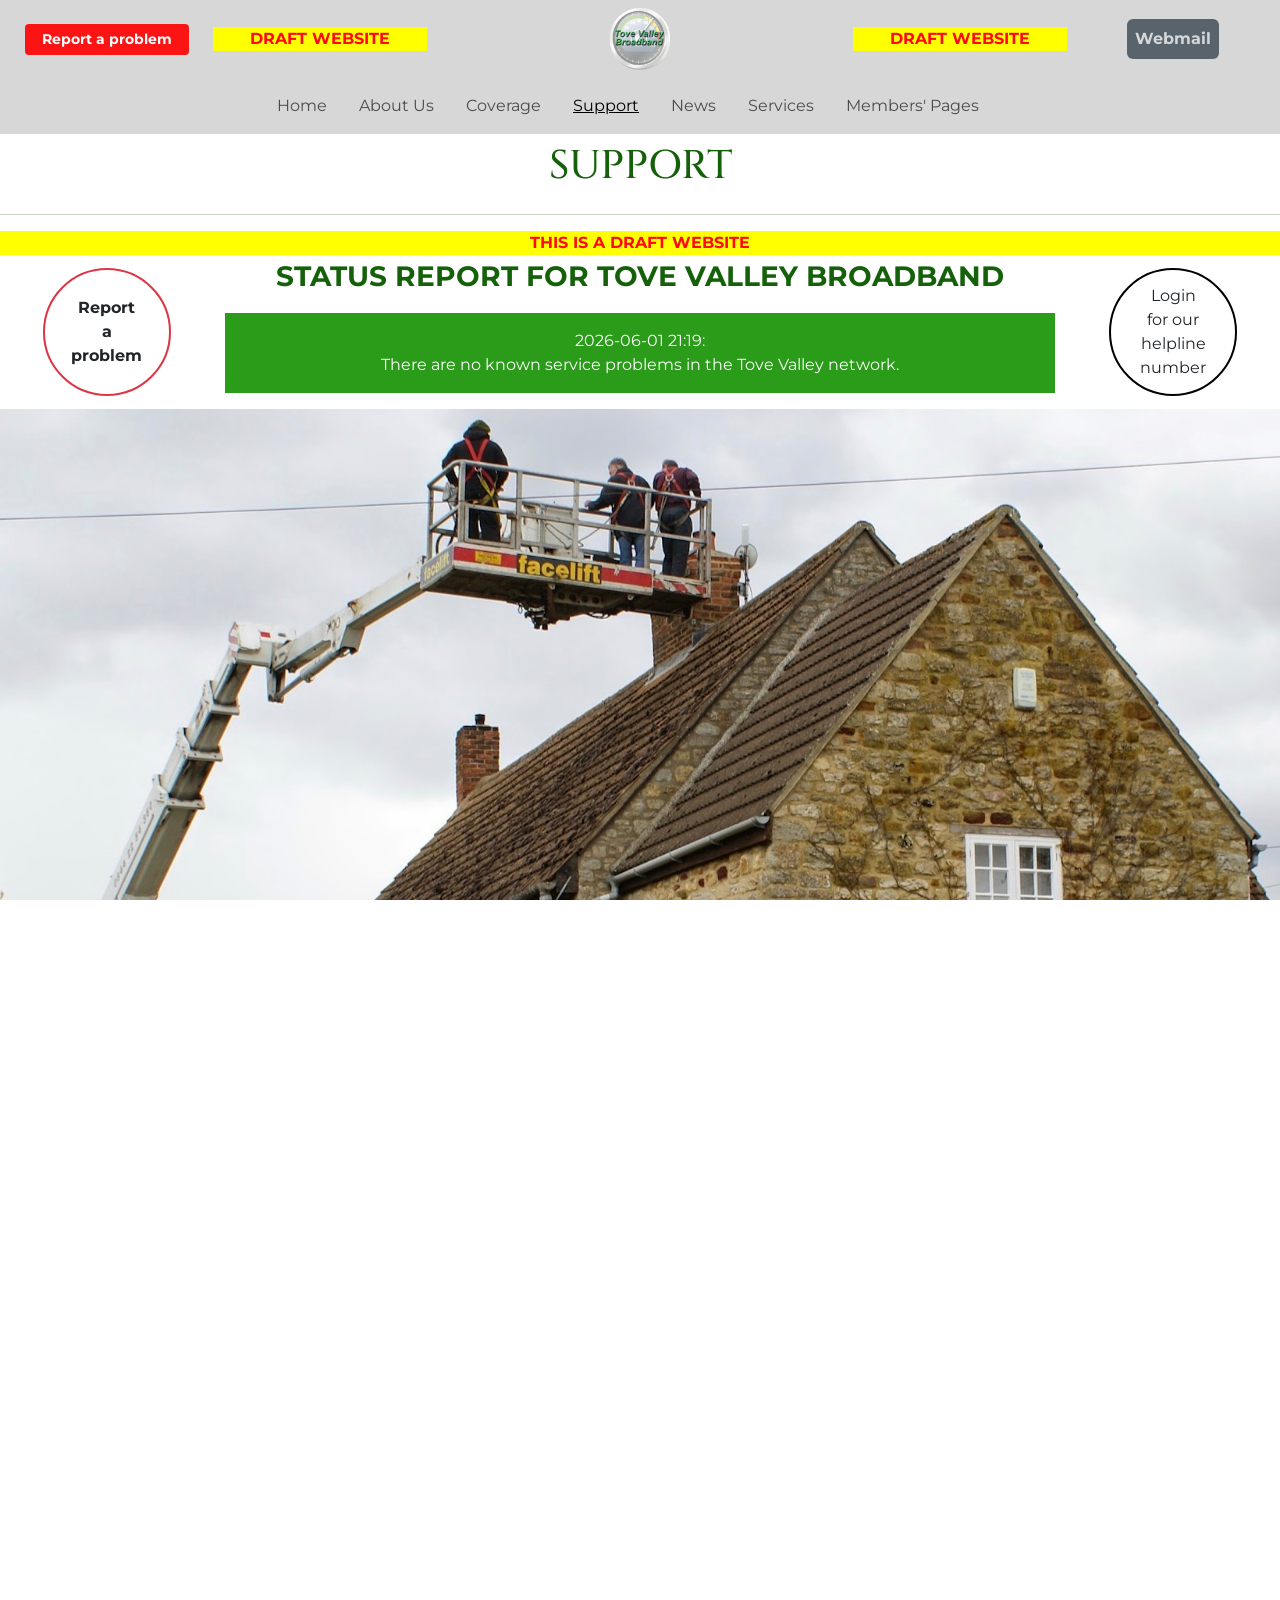
<file: support.html>
<!doctype html>
<!-- TOVE VALLEY WEBSITE - support.html -->

<html lang="en">
	<head>
		<meta charset="utf-8" />
		<meta
			name="viewport"
			content="width=device-width, initial-scale=1.0, shrink-to-fit=no"
		/>
		<title>Tove Valley prototype</title>
		<meta name="description" content="" />
		<meta name="keywords" content="" />
		<meta name="author" content="" />
		<!-- SYTLE SHEETS -->
		<!-- Bootstrap 5.3.8 CSS -->
		<link
			href="https://cdn.jsdelivr.net/npm/bootstrap@5.3.8/dist/css/bootstrap.min.css"
			rel="stylesheet"
			integrity="sha384-sRIl4kxILFvY47J16cr9ZwB07vP4J8+LH7qKQnuqkuIAvNWLzeN8tE5YBujZqJLB"
			crossorigin="anonymous"
		/>
		<!-- Tetbury Wines stylesheet link -->
		<link rel="preload" href="style.css" as="style" />
		<link rel="stylesheet" href="style.css" type="text/css" />
		<!-- FONTS - Downloaded Google Fonts -->
		<!-- CINZEL and MONTSERRAT -->
		<link rel="preconnect" href="https://fonts.googleapis.com" />
		<link rel="preconnect" href="https://fonts.gstatic.com" crossorigin />
		<link
			href="https://fonts.googleapis.com/css2?family=Cinzel:wght@500&family=Montserrat:ital,wght@0,400;0,600;1,600&display=swap"
			rel="stylesheet"
		/>
		<!-- FAVICONS -->
		<!-- Favicon for Google Search -->
		<link rel="shortcut icon" href="logo-tove-valley.ico" />
		<!-- ATHENA INFORMATION-->
	</head>
	<body>
		<!-- Start of the page's main content (line below ensures that the footer behaves correctly)-->
		<div class="contents">
			<div id="top">
				<header class="sticky-top">
					<section class="container-fluid text-center bg-tw-logo-green">
						<div class="row text-center align-items-center bg-tw-logo-green">
							<div
								class="d-flex justify-content-center align-items-center col-2 text-center py-2"
							>
								<button
									type="button"
									class="btn bg-tw-red text-white btn-sm px-3 fw-bold"
									href="#"
								>
									Report a problem
								</button>
							</div>
							<div
								class="col-2 text-tw-logo-red fw-bold text-scarlet bg-highlight-yellow"
							>
								DRAFT WEBSITE
							</div>
							<div class="col-4">
								<a href="index.html">
									<img
										class="d-inline-block align-top smalllogo rounded-circle py-2"
										src="logo-tove-valley.jpg"
										alt="Logo"
								/></a>
							</div>
							<div
								class="col-2 text-tw-logo-red fw-bold text-scarlet bg-highlight-yellow"
							>
								DRAFT WEBSITE
							</div>
							<div
								class="d-flex justify-content-center align-items-center col-2 text-center py-2"
							>
								<a class="btn-white p-2 rounded fw-bold text-center" href="#">
									Webmail
								</a>
							</div>
						</div>
					</section>
					<!-- Navigation Bar -->
					<nav
						class="navbar navbar-expand-md bg-tw-logo-green text-center pe-4 justify-content-center"
					>
						<div class="container-lg justify-content-center">
							<button
								class="navbar-toggler"
								type="button"
								data-bs-toggle="collapse"
								data-bs-target="#navbarSupportedContent"
								aria-controls="navbarSupportedContent"
								aria-expanded="false"
								aria-label="Toggle navigation"
							>
								<span class="navbar-toggler-icon"></span>
							</button>
							<div
								class="collapse navbar-collapse flex-grow-0"
								id="navbarSupportedContent"
							>
								<ul class="navbar-nav me-auto mb-2 mb-lg-0 text-center">
									<li class="nav-item px-2">
										<a class="nav-link" aria-current="page" href="index.html"
											>Home</a
										>
									</li>
									<li class="nav-item px-2">
										<a class="nav-link" href="aboutus.html">About Us</a>
									</li>
									<li class="nav-item px-2">
										<a class="nav-link" href="coverage.html">Coverage</a>
									</li>
									<li class="nav-item px-2">
										<a class="nav-link active" href="support.html">Support</a>
									</li>
									<li class="nav-item px-2">
										<a class="nav-link" href="#">News</a>
									</li>
									<li class="nav-item px-2">
										<a class="nav-link" href="#">Services</a>
									</li>
									<li class="nav-item px-2">
										<a class="nav-link" href="#">Members' Pages</a>
									</li>
								</ul>
							</div>
						</div>
					</nav>
				</header>
				<!-- FRONT PAGE, MAIN CONTENT -->
				<main>
					<!-- PAGE TITLE -->
					<section>
						<h1 class="text-center p-2 text-green">SUPPORT</h1>
					</section>

					<hr class="text-green" />
					<div
						class="text-tw-logo-red fw-bold text-scarlet bg-highlight-yellow text-center"
					>
						THIS IS A DRAFT WEBSITE
					</div>
					<!-- END PAGE TITLE -->
					<section class="container-fluid text-center">
						<div class="row text-center align-items-center">
							<div
								class="col-xs-12 col-md-8 order-xs-1 order-sm-1 order-md-2 order-lg-2 order-xl-2"
							>
								<p class="fw-bold fs-3 text-green">
									STATUS REPORT FOR TOVE VALLEY BROADBAND
								</p>
								<p class="bg-highlight-green text-white py-3">
									2026-06-01 21:19:
									<br />
									There are no known service problems in the Tove Valley
									network.
								</p>
							</div>
							<div
								class="d-flex justify-content-center align-items-center col-xs-6 col-md-2 order-xs-2 order-sm-2 order-md-1 order-lg-1 order-xl-1 text-center"
							>
								<a
									href="#"
									class="btn p-5 button-round-largest border border-2 border-danger fw-bold rounded-circle d-flex align-items-center justify-content-center mx-auto"
								>
									Report a problem
								</a>
							</div>
							<div
								class="d-flex justify-content-center align-items-center col-xs-6 col-md-2 order-xs-3 order-sm-3 order-md-3 order-lg-3 order-xl-3 text-center"
							>
								<a
									href="#"
									class="btn p-5 button-round-largest border border-2 border-black rounded-circle d-flex align-items-center justify-content-center mx-auto"
								>
									Login for our helpline number
								</a>
							</div>
						</div>
					</section>
					<!-- HERO SECTION -->
					<section>
						<img class="img-fluid" src="TVB-rooftop-cottage.jpg" />
					</section>
					<!-- END OF HERO SECTION -->
					<!-- OPTIONS -->
					<section class="container-fluid">
						<p class="fw-bold fs-3 text-green text-center p-5">
							POPULAR DOWNLOADS
						</p>
						<div
							class="row row-cols-1 row-cols-md-3 g-4 p-5 text-center bg-tw-logo-green"
						>
							<div class="col">
								<a href="#">
									<button
										type="submit"
										class="btn button-round-largest border border-black rounded-circle"
									>
										<svg
											xmlns="http://www.w3.org/2000/svg"
											width="40"
											height="40"
											fill="currentColor"
											class="bi bi-wifi"
											viewBox="0 0 20 16"
										>
											<path
												d="M15.384 6.115a.485.485 0 0 0-.047-.736A12.44 12.44 0 0 0 8 3C5.259 3 2.723 3.882.663 5.379a.485.485 0 0 0-.048.736.52.52 0 0 0 .668.05A11.45 11.45 0 0 1 8 4c2.507 0 4.827.802 6.716 2.164.205.148.49.13.668-.049"
											/>
											<path
												d="M13.229 8.271a.482.482 0 0 0-.063-.745A9.46 9.46 0 0 0 8 6c-1.905 0-3.68.56-5.166 1.526a.48.48 0 0 0-.063.745.525.525 0 0 0 .652.065A8.46 8.46 0 0 1 8 7a8.46 8.46 0 0 1 4.576 1.336c.206.132.48.108.653-.065m-2.183 2.183c.226-.226.185-.605-.1-.75A6.5 6.5 0 0 0 8 9c-1.06 0-2.062.254-2.946.704-.285.145-.326.524-.1.75l.015.015c.16.16.407.19.611.09A5.5 5.5 0 0 1 8 10c.868 0 1.69.201 2.42.56.203.1.45.07.61-.091zM9.06 12.44c.196-.196.198-.52-.04-.66A2 2 0 0 0 8 11.5a2 2 0 0 0-1.02.28c-.238.14-.236.464-.04.66l.706.706a.5.5 0 0 0 .707 0l.707-.707z"
											/>
										</svg>
										<br />WiFi Issues in the House
									</button>
								</a>
							</div>
							<div class="col">
								<a href="#">
									<button
										type="submit"
										class="btn button-round-largest border border-black rounded-circle"
									>
										<svg
											xmlns="http://www.w3.org/2000/svg"
											width="40"
											height="40"
											fill="currentColor"
											class="bi bi-broadcast-pin"
											viewBox="0 0 16 16"
										>
											<path
												d="M3.05 3.05a7 7 0 0 0 0 9.9.5.5 0 0 1-.707.707 8 8 0 0 1 0-11.314.5.5 0 0 1 .707.707m2.122 2.122a4 4 0 0 0 0 5.656.5.5 0 1 1-.708.708 5 5 0 0 1 0-7.072.5.5 0 0 1 .708.708m5.656-.708a.5.5 0 0 1 .708 0 5 5 0 0 1 0 7.072.5.5 0 1 1-.708-.708 4 4 0 0 0 0-5.656.5.5 0 0 1 0-.708m2.122-2.12a.5.5 0 0 1 .707 0 8 8 0 0 1 0 11.313.5.5 0 0 1-.707-.707 7 7 0 0 0 0-9.9.5.5 0 0 1 0-.707zM6 8a2 2 0 1 1 2.5 1.937V15.5a.5.5 0 0 1-1 0V9.937A2 2 0 0 1 6 8"
											/>
										</svg>
										<br />Alternative Broadband Options
									</button>
								</a>
							</div>
							<div class="col">
								<a href="#">
									<button
										type="submit"
										class="btn button-round-largest border border-black rounded-circle"
									>
										<svg
											xmlns="http://www.w3.org/2000/svg"
											width="40"
											height="40"
											fill="currentColor"
											class="bi bi-broadcast-pin"
											viewBox="0 0 16 16"
										>
											<path
												d="M3.05 3.05a7 7 0 0 0 0 9.9.5.5 0 0 1-.707.707 8 8 0 0 1 0-11.314.5.5 0 0 1 .707.707m2.122 2.122a4 4 0 0 0 0 5.656.5.5 0 1 1-.708.708 5 5 0 0 1 0-7.072.5.5 0 0 1 .708.708m5.656-.708a.5.5 0 0 1 .708 0 5 5 0 0 1 0 7.072.5.5 0 1 1-.708-.708 4 4 0 0 0 0-5.656.5.5 0 0 1 0-.708m2.122-2.12a.5.5 0 0 1 .707 0 8 8 0 0 1 0 11.313.5.5 0 0 1-.707-.707 7 7 0 0 0 0-9.9.5.5 0 0 1 0-.707zM6 8a2 2 0 1 1 2.5 1.937V15.5a.5.5 0 0 1-1 0V9.937A2 2 0 0 1 6 8"
											/>
										</svg>
										<br />VOIP Telephone
									</button>
								</a>
							</div>
						</div>
					</section>
					<section class="container-fluid">
						<p class="fw-bold fs-3 text-green text-center p-5">
							OTHER INFORMATION
						</p>
						<div class="card-group">
							<div class="card">
								<div class="text-center p-3">
									<svg
										xmlns="http://www.w3.org/2000/svg"
										width="40"
										height="40"
										fill="currentColor"
										class="bi bi-book"
										viewBox="0 0 16 16"
									>
										<path
											d="M1 2.828c.885-.37 2.154-.769 3.388-.893 1.33-.134 2.458.063 3.112.752v9.746c-.935-.53-2.12-.603-3.213-.493-1.18.12-2.37.461-3.287.811zm7.5-.141c.654-.689 1.782-.886 3.112-.752 1.234.124 2.503.523 3.388.893v9.923c-.918-.35-2.107-.692-3.287-.81-1.094-.111-2.278-.039-3.213.492zM8 1.783C7.015.936 5.587.81 4.287.94c-1.514.153-3.042.672-3.994 1.105A.5.5 0 0 0 0 2.5v11a.5.5 0 0 0 .707.455c.882-.4 2.303-.881 3.68-1.02 1.409-.142 2.59.087 3.223.877a.5.5 0 0 0 .78 0c.633-.79 1.814-1.019 3.222-.877 1.378.139 2.8.62 3.681 1.02A.5.5 0 0 0 16 13.5v-11a.5.5 0 0 0-.293-.455c-.952-.433-2.48-.952-3.994-1.105C10.413.809 8.985.936 8 1.783"
										/>
									</svg>
								</div>
								<div class="card-body">
									<p class="card-text px-3 text-center">
										Member's Guide to Tove Valley Superfast Broadband
									</p>
									<p class="card-text">
										<small class="text-body-secondary"></small>
									</p>
								</div>
							</div>
							<div class="card">
								<div class="text-center p-3">
									<svg
										xmlns="http://www.w3.org/2000/svg"
										width="40"
										height="40"
										fill="currentColor"
										class="bi bi-link"
										viewBox="0 0 16 16"
									>
										<path
											d="M6.354 5.5H4a3 3 0 0 0 0 6h3a3 3 0 0 0 2.83-4H9q-.13 0-.25.031A2 2 0 0 1 7 10.5H4a2 2 0 1 1 0-4h1.535c.218-.376.495-.714.82-1z"
										/>
										<path
											d="M9 5.5a3 3 0 0 0-2.83 4h1.098A2 2 0 0 1 9 6.5h3a2 2 0 1 1 0 4h-1.535a4 4 0 0 1-.82 1H12a3 3 0 1 0 0-6z"
										/>
									</svg>
								</div>
								<div class="card-body">
									<p class="card-text px-3 text-center">
										General Information and Links
									</p>
									<p class="card-text">
										<small class="text-body-secondary"></small>
									</p>
								</div>
							</div>
							<div class="card">
								<div class="text-center p-3">
									<svg
										xmlns="http://www.w3.org/2000/svg"
										width="40"
										height="40"
										fill="currentColor"
										class="bi bi-question-circle"
										viewBox="0 0 16 16"
									>
										<path
											d="M8 15A7 7 0 1 1 8 1a7 7 0 0 1 0 14m0 1A8 8 0 1 0 8 0a8 8 0 0 0 0 16"
										/>
										<path
											d="M5.255 5.786a.237.237 0 0 0 .241.247h.825c.138 0 .248-.113.266-.25.09-.656.54-1.134 1.342-1.134.686 0 1.314.343 1.314 1.168 0 .635-.374.927-.965 1.371-.673.489-1.206 1.06-1.168 1.987l.003.217a.25.25 0 0 0 .25.246h.811a.25.25 0 0 0 .25-.25v-.105c0-.718.273-.927 1.01-1.486.609-.463 1.244-.977 1.244-2.056 0-1.511-1.276-2.241-2.673-2.241-1.267 0-2.655.59-2.75 2.286m1.557 5.763c0 .533.425.927 1.01.927.609 0 1.028-.394 1.028-.927 0-.552-.42-.94-1.029-.94-.584 0-1.009.388-1.009.94"
										/>
									</svg>
								</div>
								<div class="card-body">
									<p class="card-text px-3 text-center">FAQs</p>
									<p class="card-text">
										<small class="text-body-secondary"></small>
									</p>
								</div>
							</div>
							<div class="card">
								<div class="text-center p-3">
									<svg
										xmlns="http://www.w3.org/2000/svg"
										width="40"
										height="40"
										fill="currentColor"
										class="bi bi-collection"
										viewBox="0 0 16 16"
									>
										<path
											d="M2.5 3.5a.5.5 0 0 1 0-1h11a.5.5 0 0 1 0 1zm2-2a.5.5 0 0 1 0-1h7a.5.5 0 0 1 0 1zM0 13a1.5 1.5 0 0 0 1.5 1.5h13A1.5 1.5 0 0 0 16 13V6a1.5 1.5 0 0 0-1.5-1.5h-13A1.5 1.5 0 0 0 0 6zm1.5.5A.5.5 0 0 1 1 13V6a.5.5 0 0 1 .5-.5h13a.5.5 0 0 1 .5.5v7a.5.5 0 0 1-.5.5z"
										/>
									</svg>
								</div>
								<div class="card-body">
									<p class="card-text px-3 text-center">
										Library of Useful Information
									</p>
									<p class="card-text">
										<small class="text-body-secondary"></small>
									</p>
								</div>
							</div>
						</div>
					</section>
					<br /><br />
					<!-- END OF OPTIONS-->
				</main>
				<!-- End of Main Content -->
			</div>
		</div>
		<footer id="sticky-footer" class="navbar-dark pt-0 pb-0">
			<!-- Footer hours -->
			<section
				class="container-fluid py-1 text-center bg-tw-logo-green bg-social"
			>
				<div class="row text-center align-items-center">
					<a href="#">
						<img
							class="d-inline-block align-top smalllogo rounded-circle"
							src="logo-tove-valley.jpg"
							alt="Tove Valley Broadband Logo"
						/>
					</a>
				</div>
			</section>
			<hr class="d-none d-md-block" />
			<section
				class="container-fluid py-3 text-center bg-tw-logo-green bg-social"
			>
				<div class="row text-center">
					<div class="col-xs-12 col-sm-3">
						<p
							class="fw-bold row-footer-height d-flex justify-content-center align-items-center"
						>
							<a href="#" class="nav-link">Company Info</a>
						</p>
					</div>
					<div class="col-xs-12 col-sm-3">
						<p
							class="fw-bold row-footer-height d-flex justify-content-center align-items-center"
						>
							<a href="#" class="nav-link">Ombudsman</a>
						</p>
					</div>
					<div class="col-xs-12 col-sm-3">
						<p
							class="fw-bold row-footer-height d-flex justify-content-center align-items-center"
						>
							<a href="#" class="nav-link">Small Print</a>
						</p>
					</div>
					<div class="col-xs-12 col-sm-3">
						<p
							class="fw-bold row-footer-height d-flex justify-content-center align-items-center"
						>
							<a href="#" class="nav-link">Website Info</a>
						</p>
					</div>
				</div>
			</section>
		</footer>
		<!-- JAVASCRIPT ITEMS -->
		<!-- Bootstrap 5.3.8 Bundle of Popper and JS -->
		<script
			src="https://cdn.jsdelivr.net/npm/bootstrap@5.3.8/dist/js/bootstrap.bundle.min.js"
			integrity="sha384-FKyoEForCGlyvwx9Hj09JcYn3nv7wiPVlz7YYwJrWVcXK/BmnVDxM+D2scQbITxI"
			crossorigin="anonymous"
		></script>
	</body>
</html>
</file>
<file: style.css>
/* TOVE VALLEY WEBSITE  - style.css */

/*Basic page setup */
html,
body {
	height: 100%;
	width: 100%;
	overflow: auto;
	scroll-behavior: smooth;
}

body {
	min-height: 100%;
	display: grid;
	grid-template-rows: 1fr auto;
	font-family: Montserrat, Helvetica, sans-serif;
	overflow-x: hidden;
}

body > .contents:first-child {
	width: 100%;
	max-width: 100%;
}

#main {
	min-height: 100vh;
}

.footer {
	grid-row-start: 2;
	grid-row-end: 3;
}

#page-content {
	flex: 1 0 auto;
}

#sticky-footer {
	flex-shrink: none;
}

/* Colours */
.text-tw-logo-green {
	color: rgb(123, 146, 158);
}

.bg-tw-logo-green {
	background-color: rgb(214, 215, 214);
}

.bg-tw-logo-green-pale {
	background-color: rgba(123, 146, 158, 0.1);
	opacity: 0.33;
}

.text-tw-logo-red {
	color: rgb(116, 41, 39);
}

.tetbury-redtextonwhite {
	color: rgb(116, 41, 39);
	border-color: white;
	background-color: white;
	text-decoration: none;
}

.tetbury-redtextonwhite:hover {
	color: rgb(116, 41, 39);
	border-color: white;
	background-color: white;
	text-decoration: underline;
}

.text-tw-red {
	color: red;
}

.text-tw-light-green {
	color: rgb(61, 207, 145);
}

.bg-tw-red {
	background-color: red;
	opacity: 90%;
}

.tetbury-greentextonwhite {
	color: rgb(123, 146, 158);
	border-color: white;
	background-color: white;
	text-decoration: none;
}

.tetbury-greentextonwhite:hover {
	color: rgb(123, 146, 158);
	border-color: rgb(123, 146, 158);
	background-color: white;
	text-decoration: underline;
}

.tetbury-whitetextongreen {
	color: white;
	border-color: white;
	background-color: rgb(123, 146, 158);
	text-decoration: none;
}

.tetbury-whitetextongreen:hover {
	color: white;
	border-color: white;
	background-color: rgb(123, 146, 158);
	text-decoration: underline;
}

.tetbury-whitetextonred {
	color: white;
	border-color: rgb(116, 41, 39);
	background-color: rgb(116, 41, 39);
	text-decoration: none;
}

.tetbury-whitetextonred:hover {
	color: white;
	border-color: rgb(116, 41, 39);
	background-color: rgb(116, 41, 39);
	text-decoration: underline;
}

.tetbury-whitetextonscarlet {
	color: white;
	border-color: rgb(255, 9, 15);
	background-color: rgb(255, 9, 15);
	text-decoration: none;
}

.tetbury-whitetextonscarlet:hover {
	color: white;
	border-color: rgb(255, 9, 15);
	background-color: rgb(255, 9, 15);
	text-decoration: underline;
}

.text-scarlet {
	color: rgb(255, 9, 15);
}

.tetbury-scarlettextonwhite {
	color: rgb(255, 9, 15);
	border-color: white;
	background-color: white;
	text-decoration: none;
}

.tetbury-scarlettextonwhite:hover {
	color: rgb(255, 9, 15);
	border-color: white;
	background-color: white;
	text-decoration: underline;
}

.bg-highlight-yellow {
	background-color: yellow;
}
.bg-highlight-green {
	background-color: rgb(43, 156, 25);
}
.text-highlight-green {
	color: rgb(43, 156, 25);
}
.bg-green {
	background-color: rgb(20, 97, 9);
}
.text-green {
	color: rgb(20, 97, 9);
}
.image-medium {
	width: 200px;
	height: auto;
	border: 1px solid black;
	margin-bottom: 25px;
}
.image-medium img {
	width: 100%;
	height: 100%;
	object-fit: cover;
}
.news-image {
	height: 30px;
	width: auto;
	vertical-align: middle;
}

.carousel-control-prev-green {
	color: rgb(123, 146, 158);
}

/* Read More */
.modal-staff {
	width: 50vw;
}

*/

/* Navigation Bar styles*/
nav {
	padding: 0;
	display: inline-flex;
}

.navbar-dark {
	background-color: rgb(214, 215, 214);
	border-color: rgb(214, 215, 214);
	/* 	color: white; */
}

.nav-link {
	/* color: white !important; */
}

.nav-link:hover {
	/* color: white !important; */
	text-decoration: underline;
}

.nav-item {
	/* color: white !important; */
}

.nav-item:hover {
	/* color: white !important; */
	text-decoration: underline;
}

a.active {
	text-decoration: underline;
}

/* Footer */
footer {
	right: 0;
	bottom: 0;
	left: 0;
	padding: 0.5rem;
	background-color: rgb(123, 146, 158);
	text-align: left;
	/* 	color: #fff; */
}

.border-tw-logo-green {
	border-bottom: 2px solid rgb(214, 215, 214);
}
.border-grey {
	border: 10px rgb(214, 215, 214, 0.75);
	border-radius: 0;
}
.border-red {
	border: 10px ridge rgb(116, 41, 39);
	border-radius: 0;
}

.border-double-red {
	border: 10px double rgb(116, 41, 39);
	border-radius: 0;
}
.box-shadow-light {
	box-shadow: 0px 2px rgba(255, 255, 255, 0.2);
}
.box-shadow-dark {
	box-shadow: 0px 2px rgba(123, 146, 158, 0.2);
}

.circle-border-tw-logo-green {
	border: 2px solid rgb(123, 146, 158, 0.5);
}

.circle-border-tw-logo-red {
	border: 2px rgba(116, 41, 39, 0.1);
}

.bg-social {
	background-color: rgba(214, 215, 214, 0.7);
}

.style-instagram {
	background: linear-gradient(-45deg, #ed1c94, #ffec17);
	color: white;
	border: none;
	border-radius: 30%;
}

.tetbury-whitetextongreen-social {
	color: white;
	border-color: white;
	background-color: rgba(123, 146, 158 0.7);
	text-decoration: none;
}

.tetbury-whitetextongreen-social:hover {
	color: white;
	border-color: white;
	background-color: rgba(123, 146, 158 0.7);
	text-decoration: underline;
}

/*................Images ..............*/
img {
	aspect-ratio: attr(width) / attr(height);
}

.img-border {
	border: 10px solid;
	border-image-source: url(images/logos-icons/border-frame.jpg);
	border-image-slice: 48;
}

.img-border-thin {
	border: 5px solid;
	border-image-source: url(images/cards/border-frame.jpg);
	border-image-slice: 48;
}

.img-blog {
	float: left;
	height: 10em;
	width: auto;
	padding: 0.5em;
}

.smalllogo {
	width: 4rem;
	height: auto;
	/*   width: 200;
  height: 138; */
	padding: 0.1em;
}

.footerlogo {
	width: 50%;
	height: auto;
	padding: 0.2em;
}

.container {
	position: relative;
	width: 100%;
}

.img-bottle {
	width: 108;
	height: 368;
}

.img-bottle-small {
	width: 94;
	height: 184;
}

.square img {
	aspect-ratio: 1 / 1;
	width: 100%;
	object-fit: contain;
	border-radius: 50%;
}

/* Animations */
@keyframes rotate {
	from {
		transform: rotate(0);
	}

	to {
		transform: rotate(360deg);
	}
}

.rotate {
	animation-name: rotate;
	animation-duration: 2000ms;
	animation-timing-function: linear;
	animation-delay: 300ms;
}

@keyframes slideInRight {
	from {
		transform: translateX(300px);
	}

	to {
		transform: translateX(0);
	}
}

.slideInRight {
	animation-name: slideInRight;
	animation-timing-function: ease-in;
	animation-duration: 2000ms;
	animation-delay: 500ms;
}

.smooth-jump {
	transition-duration: 2s;
	transition-timing-function: linear;
	transition-delay: 1s;
}
.jump-small {
	margin-top: 0px;
	padding-top: 50px;
}
/* Carousel of images */
.carousel-fade {
	-webkit-transition-duration: 10s;
	/* Safari */
	transition-duration: 10s;
}

/*  */
.carousel-inner {
	display: block;
	width: 100%;
	height: auto;
	margin: 0 auto;
	padding: 0;
	background-size: cover;
	background-position: center;
	min-height: 100%;
	padding: 0rem;
	border-radius: 0;
}

.carousel-indicators img {
	width: 250px;
	display: block;
}

.carousel-indicators button {
	width: max-content !important;
}

.carousel-indicators button.active img {
	border: 4px solid rgb(116, 41, 39);
}

/* Maps */

.iframe-map {
	width: 80%;
	height: 250px;
}

.iframe-map-small {
	width: 50%;
	height: 100px;
}

/*................Text ..............*/
h1 {
	font-family: "Cinzel", Georgia, serif;
}

h2 {
	font-family: "Cinzel", Georgia, serif;
}

.serif {
	font-family: "Cinzel", Georgia, serif;
}

.pagetitle {
	color: rgb(123, 146, 158);
	padding-top: 1rem;
}

.pagetitle-xmas {
	color: #3dcf91;
	padding-top: 1rem;
}

.text-tiny {
	padding-top: 0;
	font-size: 0.9rem;
}

.text-xs {
	padding-top: 0;
	font-size: 0.8rem;
}

.text-prices {
	padding-top: 0;
	font-size: 0.7rem;
}

.text-xxs {
	padding-top: 0;
	font-size: 0.6rem;
}

.blockquote {
	font-style: italic;
}

hr.tw-hr {
	height: 3px;
	border: 1px solid rgb(116, 41, 39);
	background-color: white;
	opacity: 1;
	border-left: none;
	border-right: none;
}

.logo-border {
	border: 1px double rgb(116, 41, 39);
	background-color: white;
	opacity: 1;
	border-left: none;
	border-right: none;
}

.ul-tw {
	font-size: 0.8rem;
	text-align: left;
	margin-left: 0.5rem;
	padding: 0.2em;
}

.choices {
	height: 4rem;
}

.li-nobullets {
	list-style-type: none;
	padding-top: 0.5rem;
	padding-left: 0.2rem;
}

/*................Buttons ..............*/
.btn-white {
	color: rgb(255, 255, 255, 0.75);
	background-color: rgb(46, 60, 71, 0.75);
	text-decoration: none;
}

.btn-white:hover {
	color: rgb(255, 255, 255, 0.75);
	background-color: rgb(46, 60, 71);
	text-decoration: underline;
}

.btn-tetburyred {
	color: white;
	border-color: rgb(116, 41, 39);
	background-color: rgb(116, 41, 39);
}

.btn-tetburyred:hover {
	color: rgb(116, 41, 39) !important;
	border-color: rgb(116, 41, 39, 0.75);
	background-color: white !important;
}

.btn-tetburygreen {
	color: white;
	border-color: rgb(123, 146, 158);
	background-color: rgb(123, 146, 158);
}

.btn-tetburygreen:hover {
	color: rgb(123, 146, 158) !important;
	border-color: rgb(123, 146, 158, 0.75);
	background-color: white !important;
}
.button-balance {
	text-wrap: balance;
}
.link-black {
	color: black !important;
	text-decoration: none;
}

.link-black:hover {
	color: black !important;
	text-decoration: underline;
}

.no-underline {
	text-decoration: none;
}

.outline {
	outline: rgb(123, 146, 158) solid 1px;
}

.carousel-item .active {
	text-decoration: none;
}

.no-border {
	border: none;
}

/* Make the image responsive */
.dropdown-toggle {
	border: none;
}

.dropdown-toggle:hover {
	border: none;
}

/*................Cards ..............*/
/* Flexbox cards */
img {
	height: auto;
	max-width: 100%;
	vertical-align: middle;
}

.card-index {
	height: 3.5em;
}

.card-title-staff {
	color: white;
	background-color: rgb(123, 146, 158);
	text-align: center;
	padding: 0.5rem;
	margin-bottom: 0;
	font-size: 100%;
	height: 6.5em;
}

.card-contact-height {
	height: 5em;
}

.card-title {
	color: white;
	text-align: center;
	padding: 0.5rem;
	margin-bottom: 0;
	font-size: 100%;
}

.card-title-banner {
	text-align: center;
	padding: 0.5rem;
	margin-bottom: 0;
	font-size: 100%;
}

.card-img-top {
	width: 100%;
	height: auto;
}

.card-img-banner {
	width: 100%;
	height: 100%;
	object-fit: cover;
	border: px solid red;
}

.img-fit {
	aspect-ratio: 16/16;
	object-fit: cover;
}

.card-body {
	padding: 0rem;
	margin: none;
}

/* Jumping to anchor tags */
span.anchor {
	display: block;
	position: relative;
	top: -100px;
	visibility: hidden;
}

.jump {
	margin-top: 0px;
	padding-top: 200px;
}

.jump-blog {
	margin-top: 0px;
	padding-top: 600px;
}

.hero-index {
	background-color: rgba(123, 146, 158, 0.2);
	background-image: url("TVB-crane-chimney-installation.jpg");
	background-attachment: fixed;
	background-position: center;
	background-repeat: no-repeat;
	background-size: cover;
}
.hero-aboutus {
	background-color: rgba(123, 146, 158, 0);
	background-image: url("TVB-celebration.jpg");
	background-position: center;
	background-repeat: no-repeat;
	background-size: cover;
	background-position: top center;
	min-height: 70vh;
}
.hero-coverage {
	background-color: rgba(123, 146, 158, 0);
	background-image: url("tove_valley_broadband_area.jpg");
	/* 	background-attachment: fixed; */
	background-position: center;
	background-repeat: no-repeat;
	background-size: contain;
}
.hero-registration {
	background-color: rgba(123, 146, 158, 0.2);
	background-image: url("TVB-fibre-reel-Churchyard.jpg");
	background-attachment: fixed;
	background-position: center center;
	background-repeat: no-repeat;
	background-size: cover;
	width: 100%;
}
.hero-support {
	background-color: rgba(123, 146, 158, 0.2);
	background-image: url("TVB-rooftop-cottage.jpg");
	background-attachment: fixed;
	background-position: top center;
	background-repeat: no-repeat;
	background-size: cover;
	width: 100%;
}
.button-image-link {
	font-size: x-large;
	color: white;
	text-decoration: none;
}
.button-image-link a {
	text-decoration: none;
}
.button-image-link a:hover {
	text-decoration: underline;
}
.button-story {
	background-color: rgba(123, 146, 158, 0.2);
	background-image: url("TVB-fibre-laying-field.jpg");
	/* background-attachment: fixed; */
	background-position: top;
	background-repeat: no-repeat;
	background-size: cover;
}
.button-team {
	background-color: rgba(123, 146, 158, 0.2);
	background-image: url("TVB-staff.jpg");
	/* background-attachment: fixed; */
	background-position: center;
	background-repeat: no-repeat;
	background-size: cover;
}
.button-gallery {
	background-color: rgba(123, 146, 158, 0.2);
	background-image: url("TVB-rooftop-church.jpg");
	/* background-attachment: fixed; */
	background-position: center;
	background-repeat: no-repeat;
	background-size: cover;
}
.button-content {
	min-height: 10em;
	align-items: center;
	justify-content: center;
}
.banner-contact {
	background-color: rgba(123, 146, 158, 0.2);
	background-image: url("images/page-banner/contact-banner.jpg");
	background-repeat: no-repeat;
	background-size: cover;
	background-position: top center;
}
.winelists-banner {
	background-color: rgba(123, 146, 158, 0.2);
	background-image: url("images/page-banner/wines-display.jpg");
	background-position: bottom center;
	background-repeat: no-repeat;
	background-size: cover;
}
.club-banner {
	background-color: rgba(123, 146, 158, 0.2);
	background-image: url("images/page-banner/event-tasting.jpg");
	background-position: top center;
	background-repeat: no-repeat;
	background-size: cover;
}

.header-content {
	/* padding: 20px 0 20px 0; */
	min-height: 30vh;
}
.hero-index-content {
	min-height: 30vh;
	align-items: center;
	justify-content: center;
}
.hero-aboutus-content {
	min-height: 30vh;
	align-items: center;
	justify-content: center;
}
.hero-text {
	text-shadow: 2px 2px 5px rgb(123, 146, 158);
	font-weight: bolder;
}
.button-round {
	width: 2em;
	height: 2em;
}
.button-round-large {
	width: 5em;
	height: 5em;
}
.button-round-largest {
	width: 8em;
	height: 8em;
}
.button-round-mega {
	width: 10em;
	height: 10em;
}
.more-transparent {
	background-color: rgb(123, 146, 158, 0.7);
	padding: 6px;
}

.hero-box {
	background-color: white;
	font-size: small;
	font-weight: bold;
	padding-top: 2px;
	padding-bottom: 2px;
}

.center {
	display: flex;
	justify-content: center;
	align-items: end;
}

.masked-image {
	background: linear-gradient(
		45deg,
		rgba(29, 236, 197, 0.7),
		rgba(91, 14, 214, 0.7) 100%
	);
}

.page-divider {
	display: block;
	width: 100%;
	margin: 0 auto;
	background-image: url("images/background-vineyard.jpg");
	background-size: cover;
	background-repeat: no-repeat;
	background-position: center;
	padding: 2rem;
	padding-right: 5rem;
	border-radius: 0;
}

@media only screen and (min-width: 1024px) {
	.parallax {
		background-attachment: scroll;
	}
}

.welcome {
	color: black;
	padding: 1.2rem;
	margin: 0 auto;
	padding-top: 0.2rem;
	padding-bottom: 0.2rem;
}

.desktopcontentonly {
	display: none;
}

/* Contact Page */
/* Contact Page Banner Image */
.banner-contact {
	/* background-color: rgba(123, 146, 158, 0.2); */
	background-image: url("images/page-banner/contact-banner.jpg");
	background-repeat: no-repeat;
	background-size: cover;
	background-position: center center;
}

.banner-contact-content {
	padding: 1em;
	margin-top: 1em;
	max-width: 50%;
	color: white;
	background-color: rgba(123, 146, 158, 0.2);
	/*   font-weight: bold; */
}

.gradient-custom {
	/* fallback for old browsers */
	background: rgba(123, 146, 158, 0.1);

	/* Chrome 10-25, Safari 5.1-6 */
	background: -webkit-linear-gradient(
		45deg,
		rgba(123, 146, 158, 0.6),
		rgba(123, 146, 158, 0) 70%
	);

	/* W3C, IE 10+/ Edge, Firefox 16+, Chrome 26+, Opera 12+, Safari 7+ */
	background: linear-gradient(
		45deg,
		rgba(123, 146, 158, 0.6),
		rgba(123, 146, 158, 0) 70%
	);
}

.banner-contact a {
	border: 2px solid white;
	padding: 0.5em;
	text-decoration: none;
	margin-left: 1em;
	margin-right: 1rem;
	display: inline-block;
	color: white;
	background-color: rgba(116, 41, 39);
	border-radius: 0.4em;
}

.banner-contact a:hover {
	background: rgba(123, 146, 158);
	text-decoration: underline;
	color: white;
}

@media only screen and (max-width: 767px) {
	.banner-contact {
		background-image: url(images/page-banner/contact-banner.jpg);
	}

	.banner-contact-content {
		max-width: 100%;
	}
}

@media only screen and (min-width: 768px) and (max-width: 812px) {
	.banner-contact {
		padding-top: 0.2rem;
		padding-bottom: 0.2rem;
		margin-top: 0.5rem;
		background-image: url(images/page-banner/contact-banner.jpg);
		font-size: smaller;
	}

	.banner-contact-content {
		max-width: 80%;
	}
}

@media only screen and (min-width: 813px) and (max-width: 1024px) {
	.banner-contact {
		padding-top: 0.2rem;
		padding-bottom: 0.2rem;
		margin-top: 0.5rem;
		background-image: url(images/page-banner/contact-banner.jpg);
	}

	.banner-contact-content {
		max-width: 65%;
	}
}

@media only screen and (min-width: 1025px) and (max-width: 1920px) {
	.banner-contact {
		background-image: url(images/page-banner/contact-banner.jpg);
	}

	.banner-contact-content {
		max-width: 75%;
	}
}

@media only screen and (min-width: 1921px) and (max-width: 5400px) {
	.banner-contact {
		background-image: url(images/page-banner/contact-banner.jpg);
	}
}

/* Contact Page Staff Images */
.img-advert {
	background: url(images/christmas/christmas-box.jpg);
	background-color: solid red;
	background-repeat: no-repeat;
	background-position: center;
	background-size: cover;
}

.img-circle {
	width: 100%;
	height: auto;
}

.img-full-width {
	width: 100vw;
	height: auto;
}

/* Contact Page Form */
.textarea {
	height: 100%;
}

.modal-content {
	border-radius: 0rem;
}

/* Showing documents on laptops/desktops, 1025px and up*/
@media only screen and (min-width: 1025px) {
	.desktopcontentonly {
		display: inline;
	}
}

/* Shows the PDF documents on large screens */
.embed-responsive-210by297 {
	padding-bottom: 141.42%;
	border-bottom: 1px solid black;
	width: 90%;
	height: 0;
	position: relative;
}

.embed-responsive-210by297 object {
	height: 100%;
	width: 100%;
	position: absolute;
	border-bottom: 1px solid black;
}

/* Firefox Bug Fix  */
.carousel-item {
	transition: -webkit-transform 0.5s ease;
	transition: transform 0.5s ease;
	transition:
		transform 0.5s ease,
		-webkit-transform 0.5s ease;
	-webkit-backface-visibility: visible;
	backface-visibility: visible;
}

/* Cookies, social icons and Marketing */
@media screen and (min-width: 768px) and (max-width: 900px) {
	.navbar-expand-md .navbar-collapse {
		font-size: 13px;
	}
}

@media screen and (max-width: 768px) {
	.navbar-dark .navbar-brand {
		width: 60px;
		margin-right: 0;
		-webkit-box-ordinal-group: 2;
		-ms-flex-order: 1;
		order: 1;
	}

	.header-social {
		-webkit-box-ordinal-group: 3;
		-ms-flex-order: 2;
		order: 2;
	}

	.header-social a:first-child {
		margin-left: 0;
	}

	.navbar-dark .navbar-toggler {
		width: 60px;
		-webkit-box-ordinal-group: 4;
		-ms-flex-order: 3;
		order: 3;
	}
}

.opaque-text {
	opacity: 100%;
}

.header-social {
	display: -webkit-inline-box;
	display: -ms-inline-flexbox;
	display: inline-flex;
	-webkit-box-align: center;
	-ms-flex-align: center;
	align-items: center;
	-webkit-box-pack: end;
	-ms-flex-pack: end;
	justify-content: flex-end;
	width: auto;
}

.header-social a {
	display: inline-block;
	margin-left: 0.5em;
	-moz-transition: all 0.35s ease;
	-webkit-transition: all 0.35s ease;
	-o-transition: all 0.35s ease;
	transition: all 0.35s ease;
}

.header-social a:hover {
	opacity: 0.75;
}

.header-social img {
	display: block;
	margin: 0;
	max-width: 24px;
}

.contactblock {
	padding: 0.5em;
}

.contact-msg {
	padding: 2em 1em;
	text-align: center;
}

#marketing-in,
#marketing-out {
	/*   display: inline-block;
  float: left; */
	/*   width: auto;
  height: auto; */
	margin-top: 4px;
	margin-right: 1em;
}

.row-footer-height {
	height: 1rem;
}

footer .social-links {
	display: -webkit-box;
	display: -webkit-flex;
	display: -moz-box;
	display: -ms-flexbox;
	display: flex;
	-webkit-box-align: center;
	-ms-flex-align: center;
	align-items: center;
	-webkit-box-pack: center;
	-ms-flex-pack: center;
	justify-content: center;
	margin: 0.75em auto 0.5em;
}

footer .social-links a {
	display: inline-block;
	margin: 0 0.75em;
}

footer .social-links a:hover {
	opacity: 0.75;
}

footer .social-links img {
	display: block;
	margin: 0;
	width: auto;
	max-width: 24px;
	height: auto;
	max-height: 24px;
}

#popup {
	position: fixed;
	left: 0;
	top: 0;
	width: 100%;
	height: 100%;
	z-index: 99999;
}

#popup .blocker {
	position: absolute;
	left: 0;
	top: 0;
	width: 100%;
	height: 100%;
	background-color: #222222;
	opacity: 0.8;
}

#popup .inner {
	position: absolute;
	left: 50%;
	top: 50%;
	-webkit-transform: translateX(-50%) translateY(-50%);
	-moz-transform: translateX(-50%) translateY(-50%);
	-ms-transform: translateX(-50%) translateY(-50%);
	-o-transform: translateX(-50%) translateY(-50%);
	transform: translateX(-50%) translateY(-50%);
	width: 90%;
	height: auto;
	max-width: 550px;
	padding: 2em;
	background-color: #ffffff;
	text-align: center;
}

#popup h2 {
	margin-bottom: 0.5em;
}

#popup .buttons {
	display: -webkit-box;
	display: -webkit-flex;
	display: -moz-box;
	display: -ms-flexbox;
	display: flex;
	-webkit-box-align: center;
	-ms-flex-align: center;
	align-items: center;
	-webkit-box-pack: center;
	-ms-flex-pack: center;
	justify-content: center;
	margin-top: 1.5em;
}

#popup button {
	margin: 0 1.25em 0;
	color: white;
	border-color: rgb(123, 146, 158);
	background-color: rgb(123, 146, 158);
}

#popup button:first-child {
	margin-left: 0;
}

#popup button:last-child {
	margin-right: 0;
}

#popup button:hover {
	background-color: #ffffff;
	color: rgb(123, 146, 158);
}

@media screen and (max-width: 400px) {
	#popup .inner {
		padding: 1.5em;
	}

	#popup .buttons {
		display: block;
	}

	#popup button {
		display: table;
		margin: 0 auto 1em !important;
	}

	#popup button:last-child {
		margin-bottom: 0 !important;
	}
}

/* Cookie Consent
----------------------------------------------- */

html.show--consent {
	margin-bottom: 14em;
}

body {
	--cc-bg: #fff;
	--cc-text: #222;
	--cc-btn-primary-bg: #234b2b;
	--cc-btn-primary-text: var(--cc-bg);
	--cc-btn-primary-hover-bg: #234b2b;
	--cc-btn-secondary-bg: #eceef5;
	--cc-btn-secondary-text: var(--cc-text);
	--cc-btn-secondary-hover-bg: #e1e3e7;
	--cc-toggle-bg-on: var(--cc-btn-primary-bg);
	--cc-block-text: var(--cc-text);
	--cc-overlay-bg: rgba(0, 0, 0, 0.82);
}

/* TEST */

.testmenu {
	/*    position: fixed; */
	/*     margin-top: 0px; */
	padding-top: 140px;
}

.blog-overlay {
	background-color: rgba(123, 146, 158, 0.6);
}
</file>
<file: counters.css>
.tips {
	counter-reset: tips;
}
.tip {
	counter-increment: tips;
	display: grid;
	grid-template-columns: 4ch 1fr;
	gap: 0;
	padding-block: 2em;
	font-size: medium;

	border-bottom: 1px solid grey;

	&::before {
		content: "0" counter(tips) / "";
		color: darkslategrey;
		font-variant-numeric: tabular-nums;
		text-align: center;
	}
}
</file>
